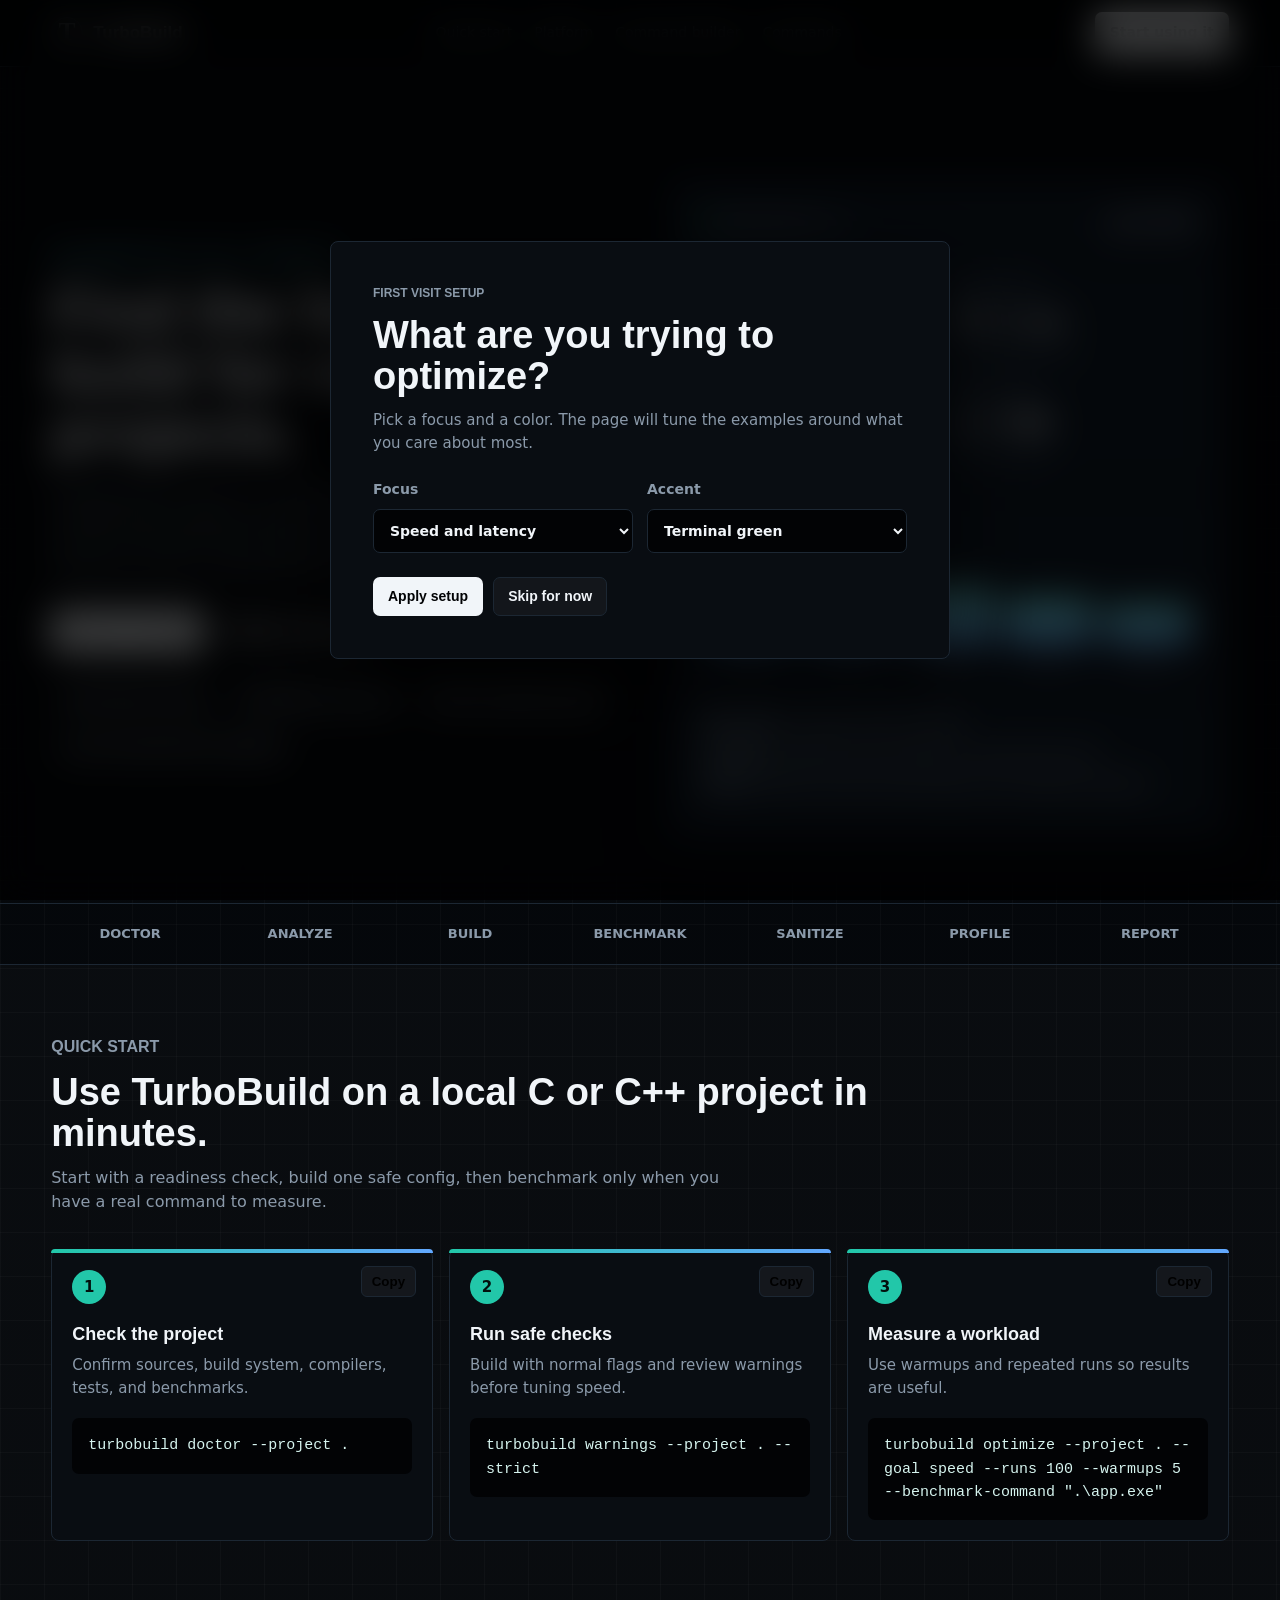
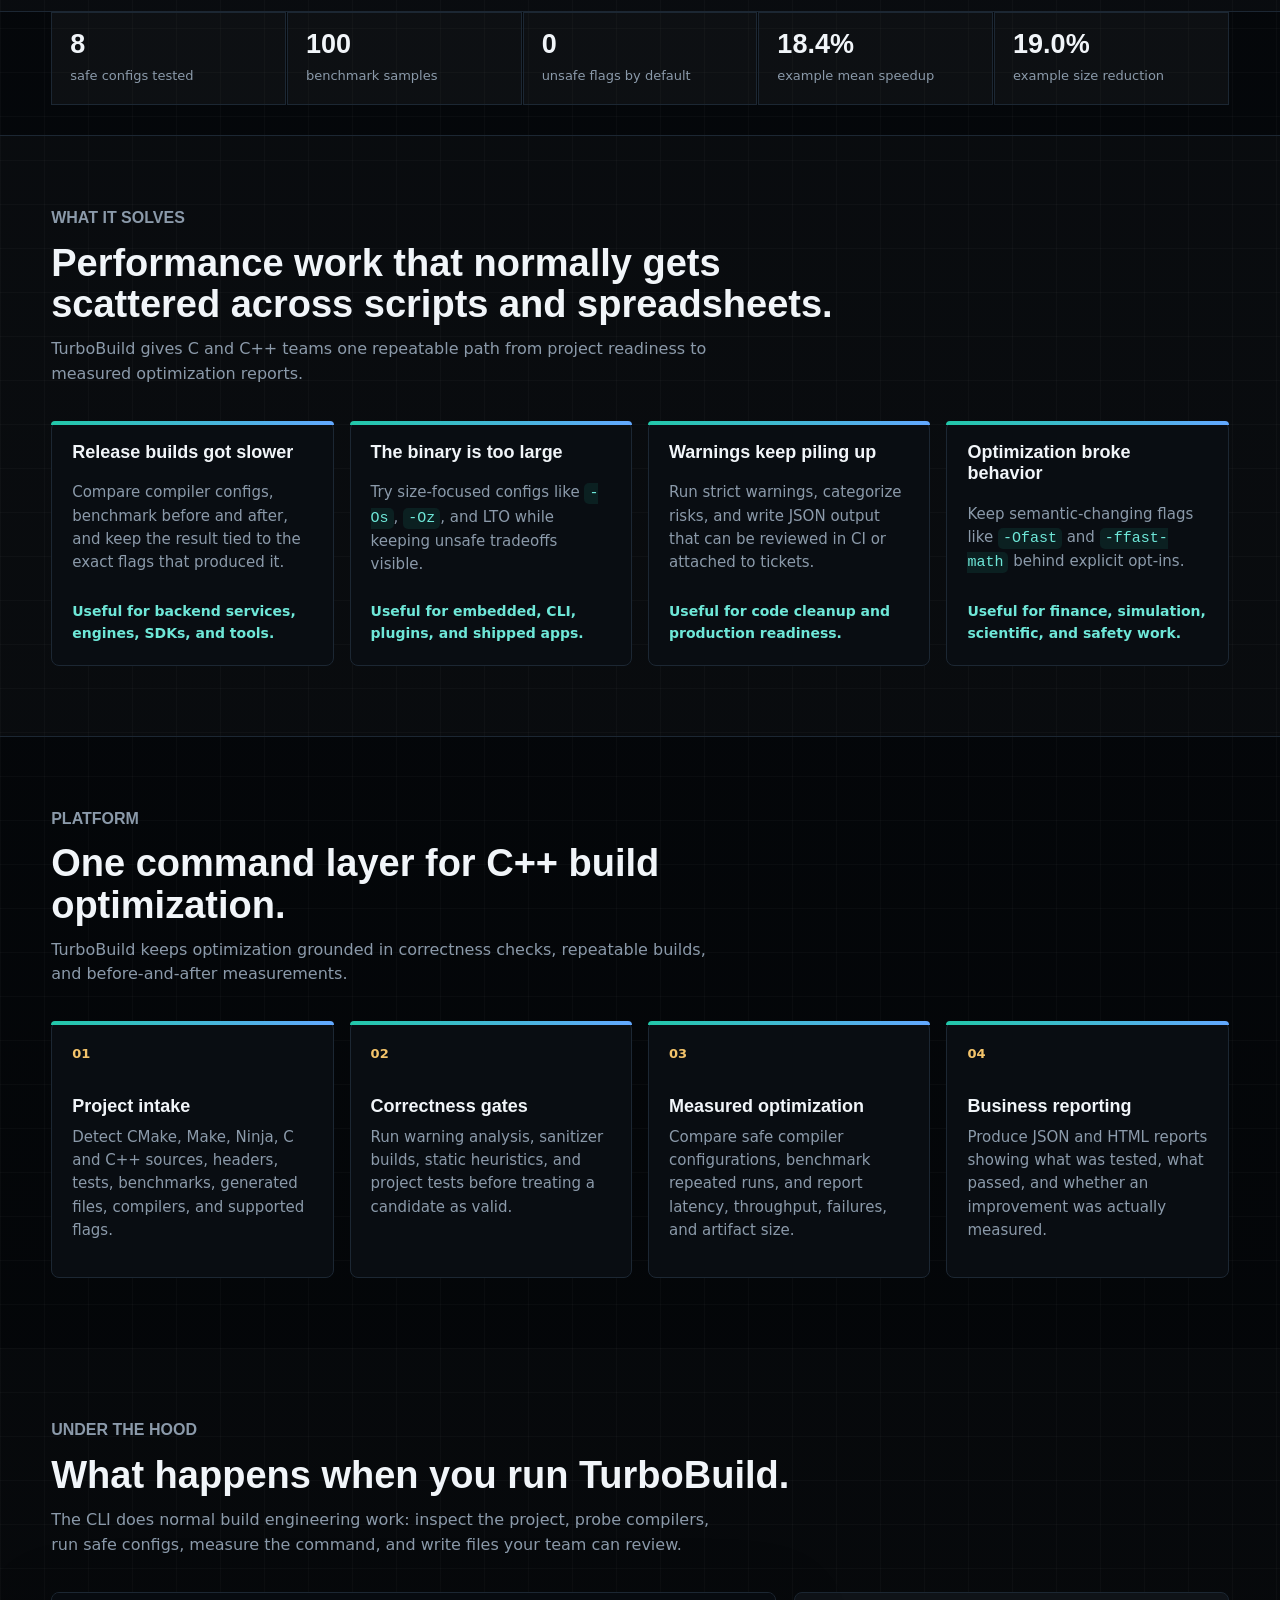
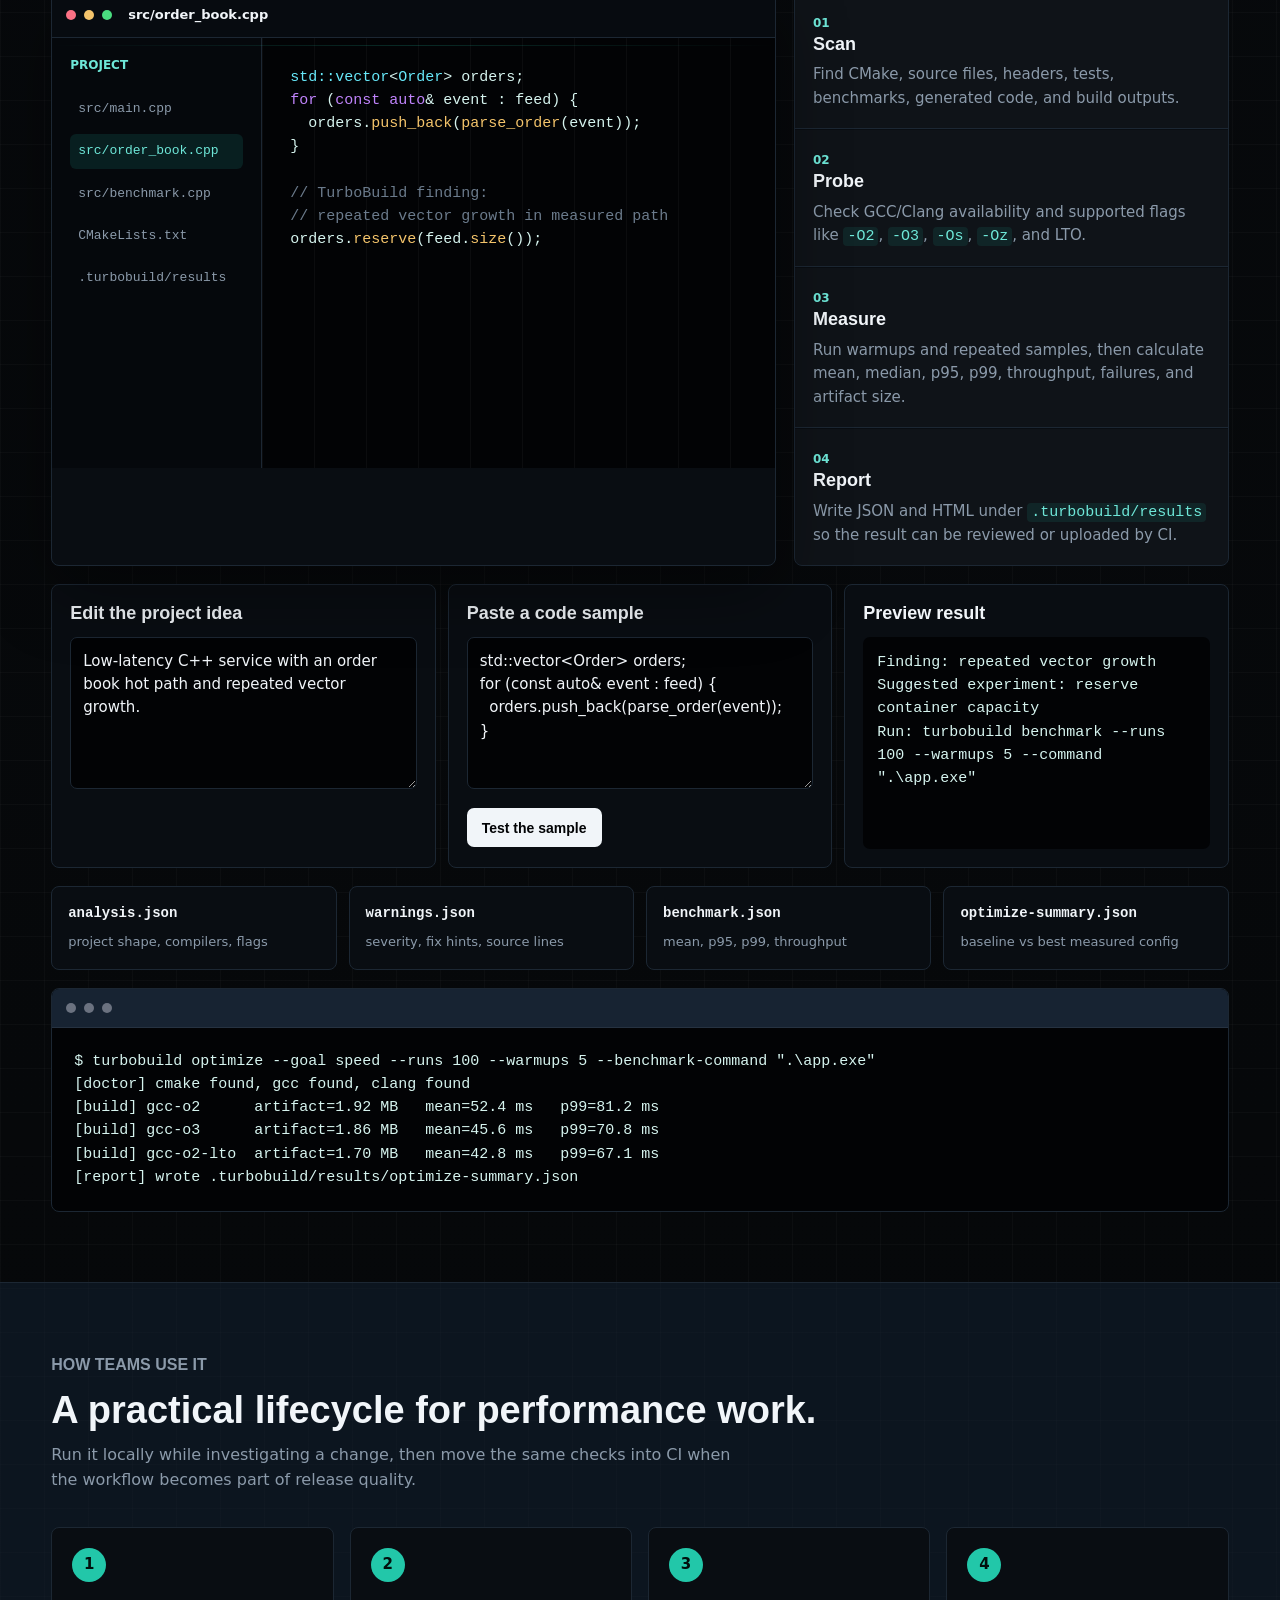
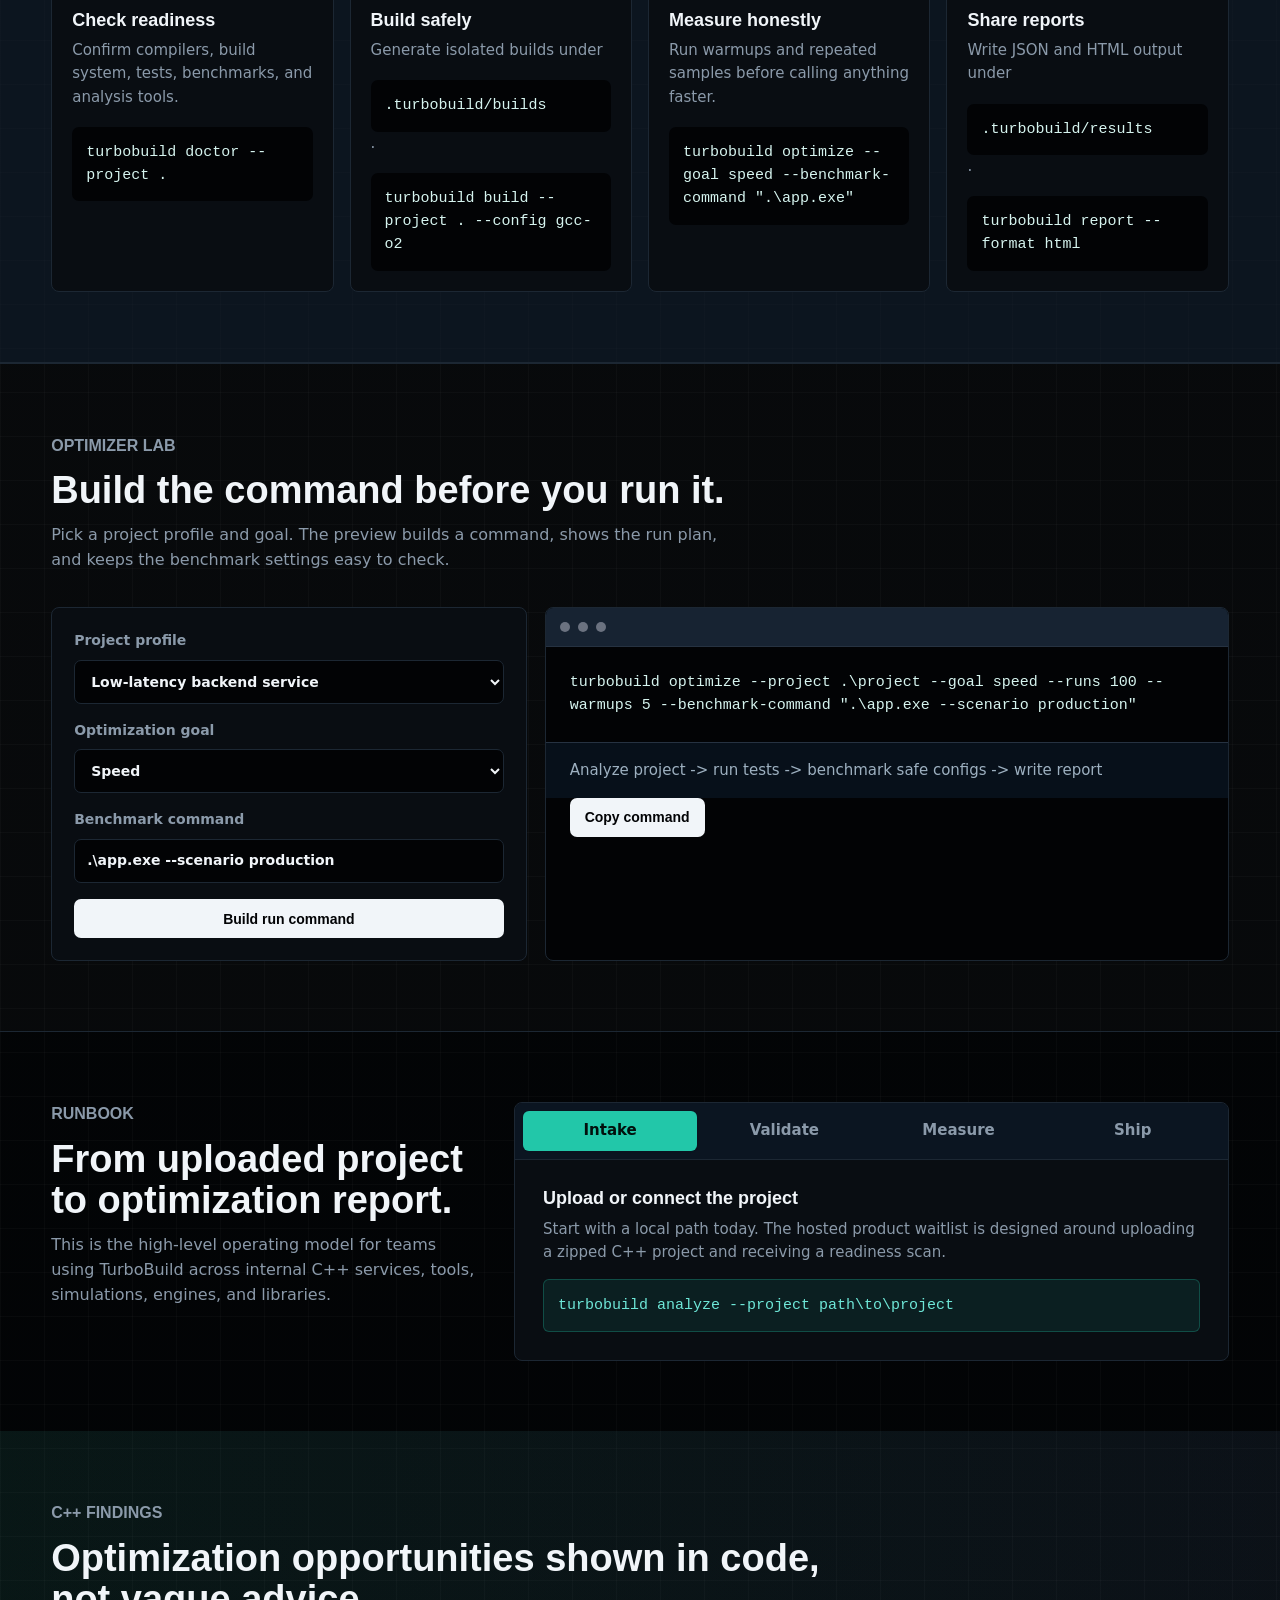
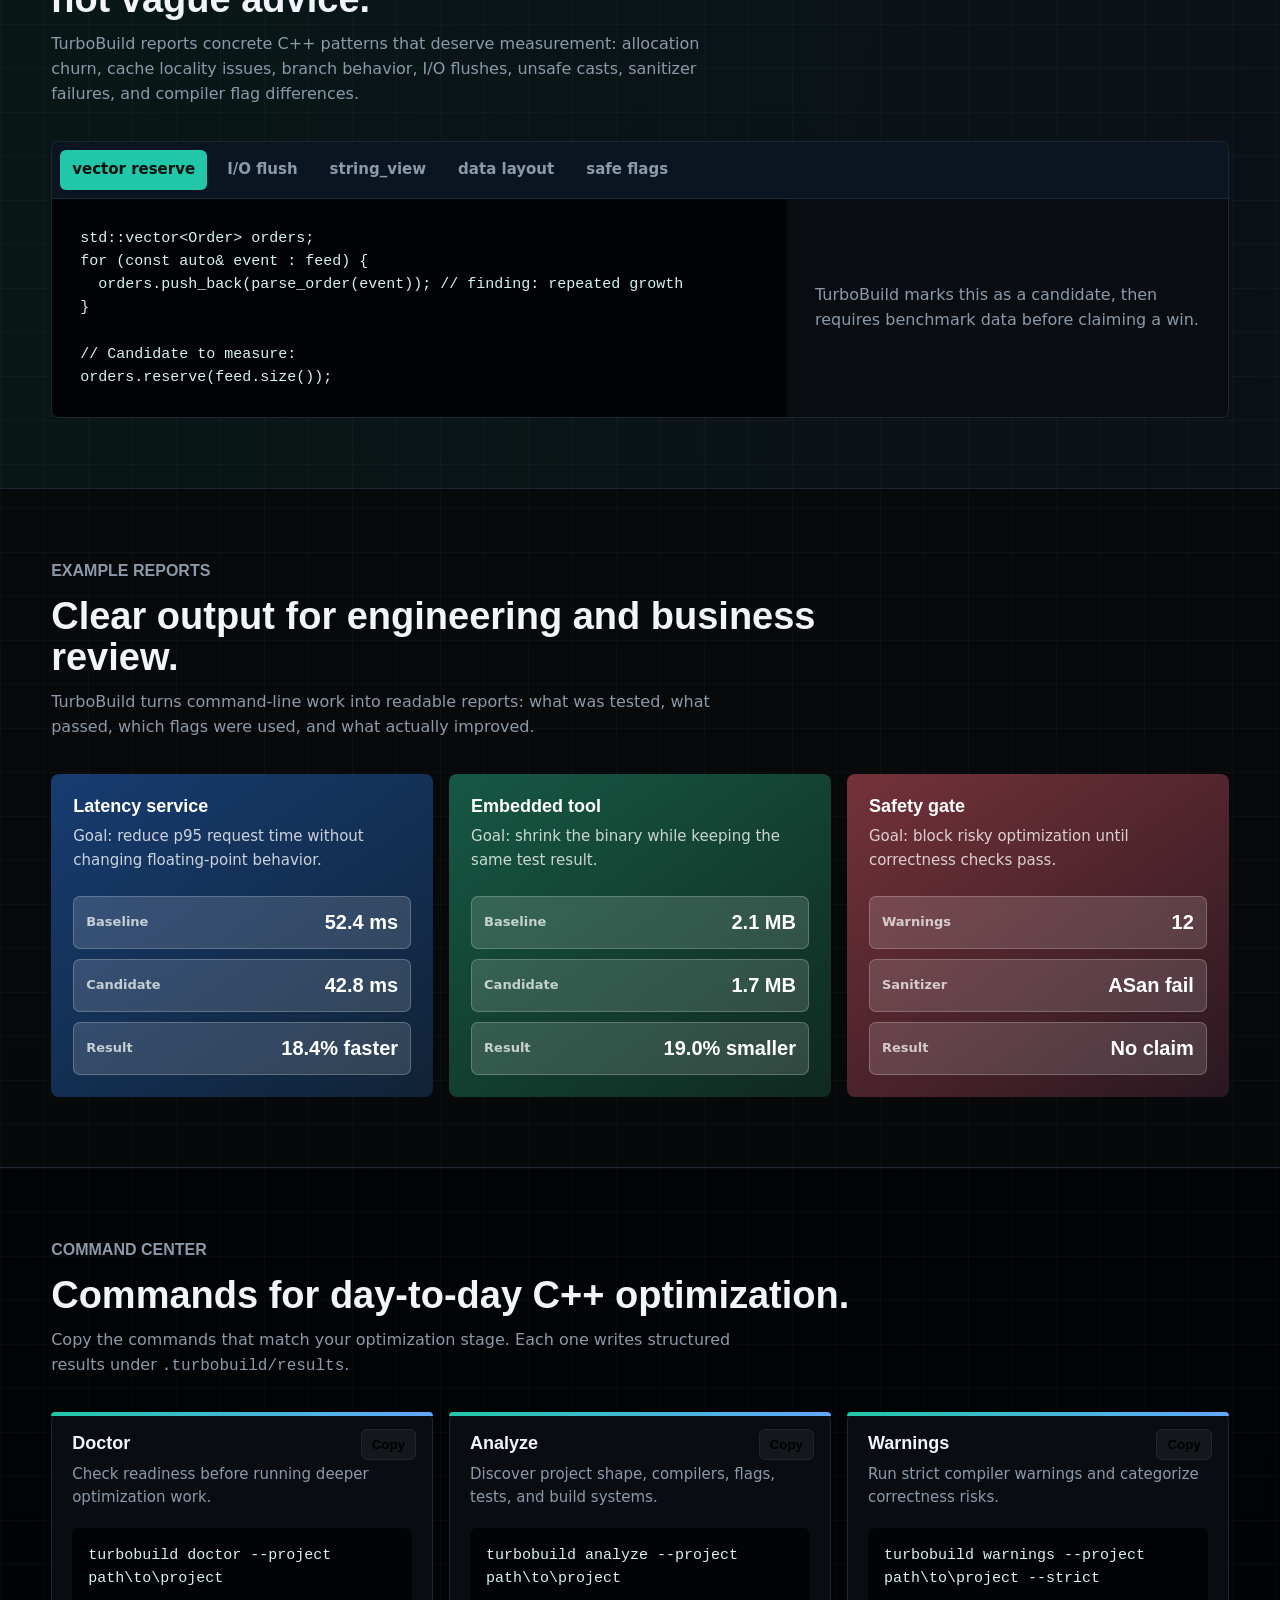
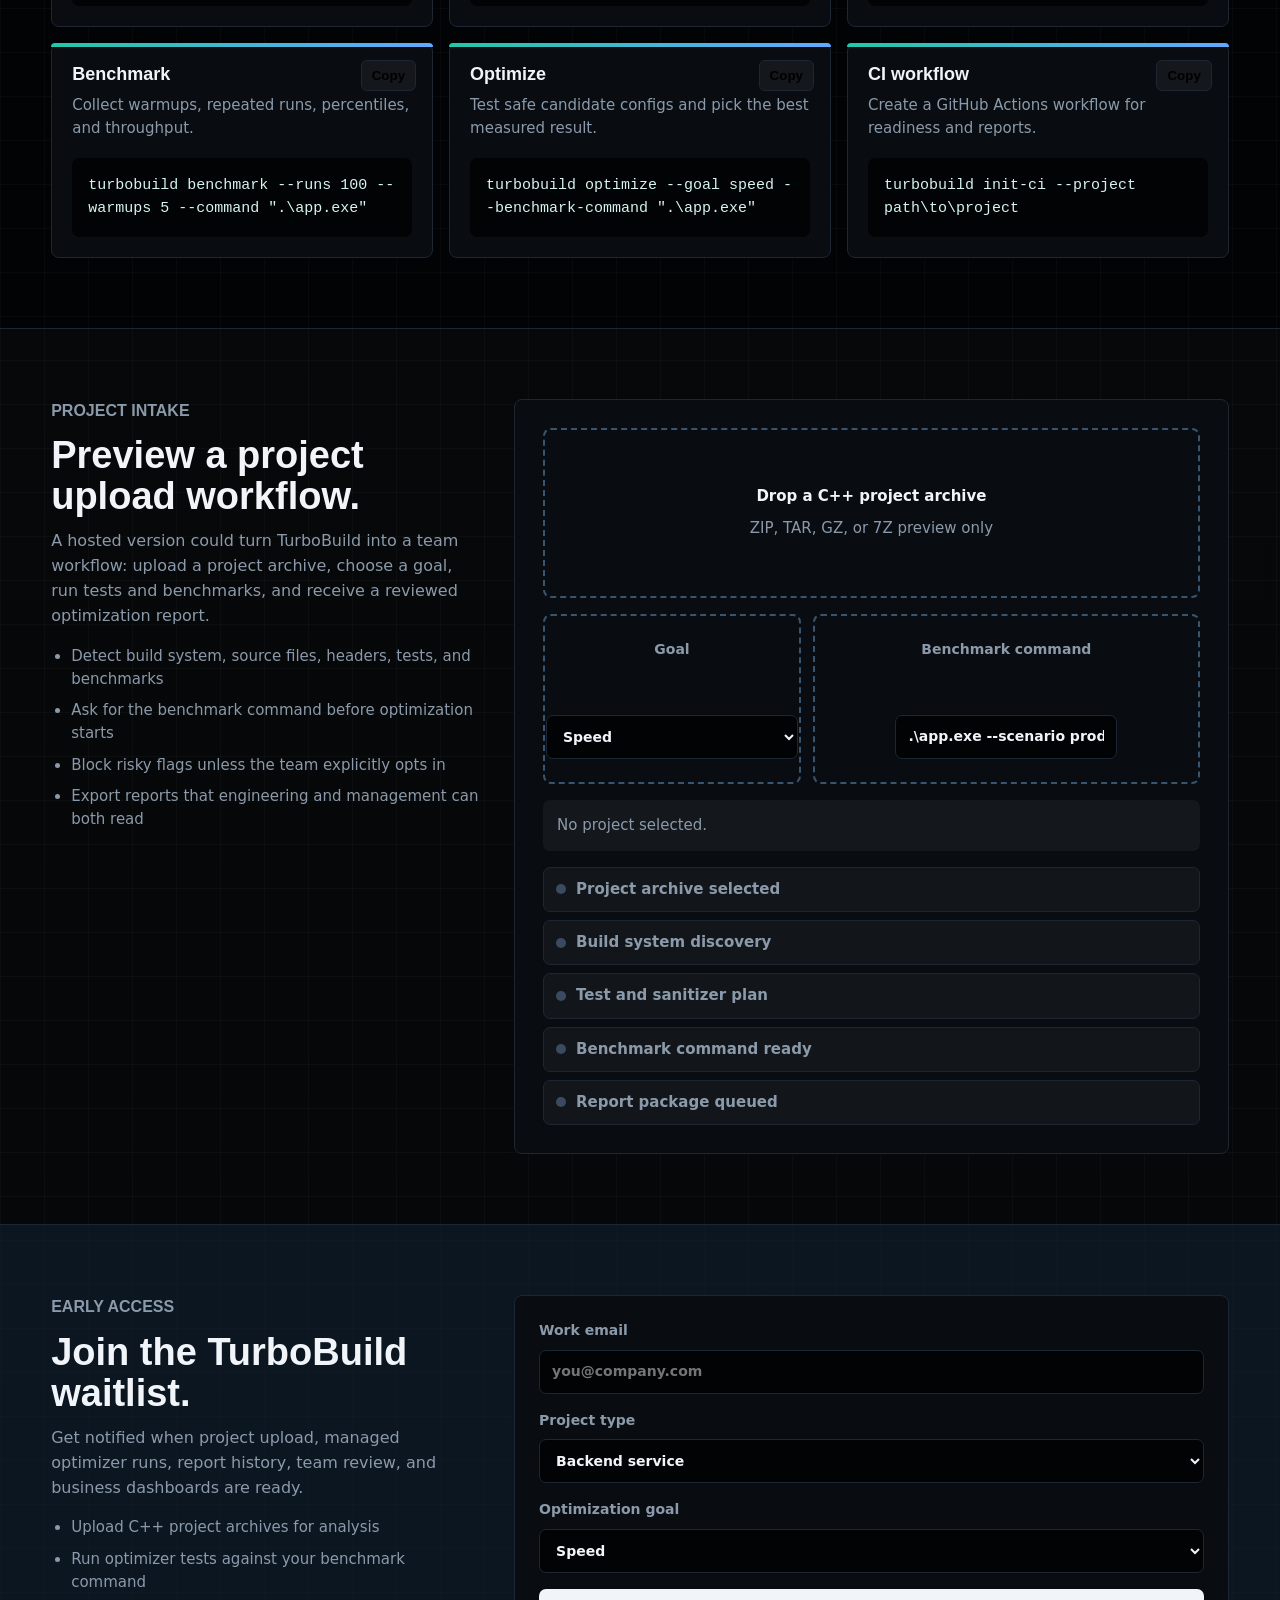
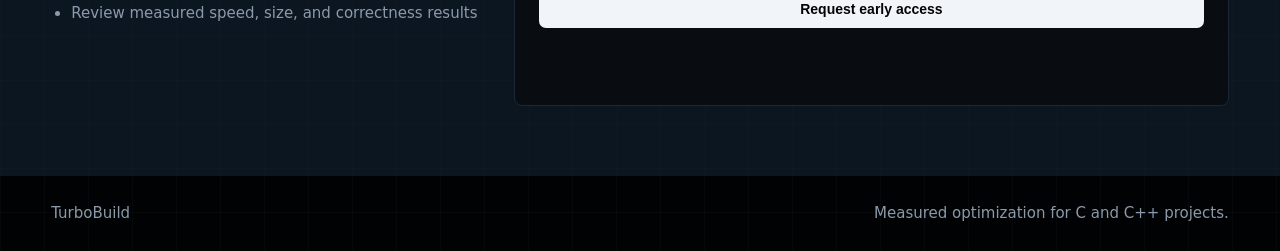
<file: index.html>
<!doctype html>
<html lang="en">
  <head>
    <meta charset="utf-8" />
    <meta name="viewport" content="width=device-width, initial-scale=1" />
    <title>TurboBuild | Measured C and C++ Optimization</title>
    <meta
      name="description"
      content="TurboBuild analyzes, builds, tests, benchmarks, profiles, and optimizes C and C++ projects with measurement-first reports."
    />
    <link rel="icon" href="favicon.svg?v=20260808-1" type="image/svg+xml" />
    <link rel="stylesheet" href="styles.css?v=20260808-2" />
  </head>
  <body>
    <div class="welcome-modal" id="welcomeModal" aria-hidden="true">
      <div class="welcome-card" role="dialog" aria-modal="true" aria-labelledby="welcomeTitle">
        <p class="eyebrow">First visit setup</p>
        <h2 id="welcomeTitle">What are you trying to optimize?</h2>
        <p>
          Pick a focus and a color. The page will tune the examples around what
          you care about most.
        </p>
        <div class="welcome-grid">
          <label>
            Focus
            <select id="visitorFocus">
              <option value="speed">Speed and latency</option>
              <option value="size">Binary size</option>
              <option value="safety">Warnings and correctness</option>
              <option value="ci">CI reports</option>
            </select>
          </label>
          <label>
            Accent
            <select id="visitorColor">
              <option value="green">Terminal green</option>
              <option value="amber">Build amber</option>
              <option value="blue">Profiler blue</option>
              <option value="rose">Warning rose</option>
            </select>
          </label>
        </div>
        <div class="welcome-actions">
          <button class="button button-dark" id="saveWelcome" type="button">Apply setup</button>
          <button class="button button-light" id="skipWelcome" type="button">Skip for now</button>
        </div>
      </div>
    </div>

    <header class="topbar">
      <a class="brand" href="#home" aria-label="TurboBuild home">
        <span class="brand-mark">T</span>
        <span>TurboBuild</span>
      </a>
      <nav class="nav" aria-label="Primary navigation">
        <a href="#quickstart">Quick start</a>
        <a href="#platform">Platform</a>
        <a href="#optimizer-lab">Command builder</a>
        <a href="#commands">Commands</a>
      </nav>
      <a class="button button-dark" href="#quickstart">Start using it</a>
    </header>

    <main id="home">
      <section class="hero">
        <div class="hero-copy">
          <p class="eyebrow">Measurement-first C and C++ optimization</p>
          <h1>Find the fastest safe build for real C++ projects.</h1>
          <p class="hero-text">
            TurboBuild scans your C++ codebase, tests correctness, benchmarks
            compiler flags, profiles hot paths, and shows exactly what changed.
            It is a local CLI for teams that need proof before
            they change release flags, rewrite hot code, or ship performance
            claims.
          </p>
          <div class="hero-actions">
            <a class="button button-dark" href="#quickstart">Start in 3 steps</a>
            <a class="button button-light" href="#optimizer-lab">Build a command</a>
          </div>
          <div class="trust-row" aria-label="Optimization safety guarantees">
            <span>Tests before claims</span>
            <span>Safe flags by default</span>
            <span>HTML and JSON reports</span>
            <span>Local command-line workflow</span>
          </div>
        </div>

        <aside class="hero-dashboard" aria-label="TurboBuild optimization dashboard preview">
          <div class="dashboard-top">
            <div>
              <span class="status-dot"></span>
              Optimization run
            </div>
            <strong>gcc-o3-lto</strong>
          </div>
          <div class="dashboard-metrics">
            <div>
              <span>Mean runtime</span>
              <strong>42.8 ms</strong>
              <small>-18.4% vs baseline</small>
            </div>
            <div>
              <span>p99 latency</span>
              <strong>67.1 ms</strong>
              <small>100 measured runs</small>
            </div>
            <div>
              <span>Throughput</span>
              <strong>23.3/s</strong>
              <small>+22.5% vs O0</small>
            </div>
            <div>
              <span>Binary size</span>
              <strong>1.7 MB</strong>
              <small>-9.1% with LTO</small>
            </div>
          </div>
          <div class="chart" aria-label="Benchmark bar chart">
            <div style="--height: 76%"><span>O0</span></div>
            <div style="--height: 58%"><span>O1</span></div>
            <div style="--height: 44%"><span>O2</span></div>
            <div style="--height: 36%"><span>O3</span></div>
            <div style="--height: 31%"><span>LTO</span></div>
          </div>
          <div class="finding-list">
            <p><strong>Hot path:</strong> src/order_book.cpp:184</p>
            <p><strong>Finding:</strong> repeated vector growth in benchmark loop</p>
            <p><strong>Policy:</strong> Ofast and fast-math blocked until explicitly allowed</p>
          </div>
        </aside>
      </section>

      <section class="logos" aria-label="TurboBuild product capabilities">
        <span>Doctor</span>
        <span>Analyze</span>
        <span>Build</span>
        <span>Benchmark</span>
        <span>Sanitize</span>
        <span>Profile</span>
        <span>Report</span>
      </section>

      <section id="quickstart" class="section quickstart-section">
        <div class="section-heading">
          <p class="eyebrow">Quick start</p>
          <h2>Use TurboBuild on a local C or C++ project in minutes.</h2>
          <p>
            Start with a readiness check, build one safe config, then benchmark
            only when you have a real command to measure.
          </p>
        </div>

        <div class="quickstart-grid">
          <article class="quickstart-card">
            <span>1</span>
            <h3>Check the project</h3>
            <p>Confirm sources, build system, compilers, tests, and benchmarks.</p>
            <pre><code>turbobuild doctor --project .</code></pre>
            <button class="copy-button" type="button">Copy</button>
          </article>
          <article class="quickstart-card">
            <span>2</span>
            <h3>Run safe checks</h3>
            <p>Build with normal flags and review warnings before tuning speed.</p>
            <pre><code>turbobuild warnings --project . --strict</code></pre>
            <button class="copy-button" type="button">Copy</button>
          </article>
          <article class="quickstart-card">
            <span>3</span>
            <h3>Measure a workload</h3>
            <p>Use warmups and repeated runs so results are useful.</p>
            <pre><code>turbobuild optimize --project . --goal speed --runs 100 --warmups 5 --benchmark-command ".\app.exe"</code></pre>
            <button class="copy-button" type="button">Copy</button>
          </article>
        </div>
      </section>

      <section class="metric-ribbon" aria-label="Example measured output">
        <div><strong>8</strong><span>safe configs tested</span></div>
        <div><strong>100</strong><span>benchmark samples</span></div>
        <div><strong>0</strong><span>unsafe flags by default</span></div>
        <div><strong>18.4%</strong><span>example mean speedup</span></div>
        <div><strong>19.0%</strong><span>example size reduction</span></div>
      </section>

      <section id="solves" class="section solve-section">
        <div class="section-heading">
          <p class="eyebrow">What it solves</p>
          <h2>Performance work that normally gets scattered across scripts and spreadsheets.</h2>
          <p>
            TurboBuild gives C and C++ teams one repeatable path from project
            readiness to measured optimization reports.
          </p>
        </div>

        <div class="solve-grid">
          <article class="solve-card">
            <h3>Release builds got slower</h3>
            <p>
              Compare compiler configs, benchmark before and after, and keep
              the result tied to the exact flags that produced it.
            </p>
            <strong>Useful for backend services, engines, SDKs, and tools.</strong>
          </article>
          <article class="solve-card">
            <h3>The binary is too large</h3>
            <p>
              Try size-focused configs like <code>-Os</code>, <code>-Oz</code>,
              and LTO while keeping unsafe tradeoffs visible.
            </p>
            <strong>Useful for embedded, CLI, plugins, and shipped apps.</strong>
          </article>
          <article class="solve-card">
            <h3>Warnings keep piling up</h3>
            <p>
              Run strict warnings, categorize risks, and write JSON output that
              can be reviewed in CI or attached to tickets.
            </p>
            <strong>Useful for code cleanup and production readiness.</strong>
          </article>
          <article class="solve-card">
            <h3>Optimization broke behavior</h3>
            <p>
              Keep semantic-changing flags like <code>-Ofast</code> and
              <code>-ffast-math</code> behind explicit opt-ins.
            </p>
            <strong>Useful for finance, simulation, scientific, and safety work.</strong>
          </article>
        </div>
      </section>

      <section id="platform" class="section">
        <div class="section-heading">
          <p class="eyebrow">Platform</p>
          <h2>One command layer for C++ build optimization.</h2>
          <p>
            TurboBuild keeps optimization grounded in correctness checks,
            repeatable builds, and before-and-after measurements.
          </p>
        </div>

        <div class="feature-grid">
          <article class="feature-card">
            <span class="icon">01</span>
            <h3>Project intake</h3>
            <p>
              Detect CMake, Make, Ninja, C and C++ sources, headers, tests,
              benchmarks, generated files, compilers, and supported flags.
            </p>
          </article>
          <article class="feature-card">
            <span class="icon">02</span>
            <h3>Correctness gates</h3>
            <p>
              Run warning analysis, sanitizer builds, static heuristics, and
              project tests before treating a candidate as valid.
            </p>
          </article>
          <article class="feature-card">
            <span class="icon">03</span>
            <h3>Measured optimization</h3>
            <p>
              Compare safe compiler configurations, benchmark repeated runs,
              and report latency, throughput, failures, and artifact size.
            </p>
          </article>
          <article class="feature-card">
            <span class="icon">04</span>
            <h3>Business reporting</h3>
            <p>
              Produce JSON and HTML reports showing what was tested, what
              passed, and whether an improvement was actually measured.
            </p>
          </article>
        </div>
      </section>

      <section id="under-hood" class="section ide-section">
        <div class="section-heading">
          <p class="eyebrow">Under the hood</p>
          <h2>What happens when you run TurboBuild.</h2>
          <p>
            The CLI does normal build engineering work: inspect the project,
            probe compilers, run safe configs, measure the command, and write
            files your team can review.
          </p>
        </div>

        <div class="ide-grid">
          <div class="ide-window">
            <div class="ide-top">
              <span></span><span></span><span></span>
              <strong>src/order_book.cpp</strong>
            </div>
            <div class="ide-body">
              <aside>
                <p>project</p>
                <span>src/main.cpp</span>
                <span class="active-file">src/order_book.cpp</span>
                <span>src/benchmark.cpp</span>
                <span>CMakeLists.txt</span>
                <span>.turbobuild/results</span>
              </aside>
              <pre><code><span class="code-type">std::vector</span>&lt;<span class="code-type">Order</span>&gt; orders;
<span class="code-keyword">for</span> (<span class="code-keyword">const auto</span>&amp; event : feed) {
  orders.<span class="code-call">push_back</span>(<span class="code-call">parse_order</span>(event));
}

<span class="code-comment">// TurboBuild finding:</span>
<span class="code-comment">// repeated vector growth in measured path</span>
orders.<span class="code-call">reserve</span>(feed.<span class="code-call">size</span>());</code></pre>
            </div>
          </div>

          <div class="pipeline-panel">
            <div>
              <span>01</span>
              <h3>Scan</h3>
              <p>Find CMake, source files, headers, tests, benchmarks, generated code, and build outputs.</p>
            </div>
            <div>
              <span>02</span>
              <h3>Probe</h3>
              <p>Check GCC/Clang availability and supported flags like <code>-O2</code>, <code>-O3</code>, <code>-Os</code>, <code>-Oz</code>, and LTO.</p>
            </div>
            <div>
              <span>03</span>
              <h3>Measure</h3>
              <p>Run warmups and repeated samples, then calculate mean, median, p95, p99, throughput, failures, and artifact size.</p>
            </div>
            <div>
              <span>04</span>
              <h3>Report</h3>
              <p>Write JSON and HTML under <code>.turbobuild/results</code> so the result can be reviewed or uploaded by CI.</p>
            </div>
          </div>
        </div>

        <div class="sandbox-grid">
          <div class="sandbox-card">
            <h3>Edit the project idea</h3>
            <textarea id="ideaInput">Low-latency C++ service with an order book hot path and repeated vector growth.</textarea>
          </div>
          <div class="sandbox-card">
            <h3>Paste a code sample</h3>
            <textarea id="codeInput">std::vector&lt;Order&gt; orders;
for (const auto&amp; event : feed) {
  orders.push_back(parse_order(event));
}</textarea>
            <button class="button button-dark" id="simulateCode" type="button">Test the sample</button>
          </div>
          <div class="sandbox-card sandbox-output">
            <h3>Preview result</h3>
            <pre><code id="sandboxOutput">Finding: repeated vector growth
Suggested experiment: reserve container capacity
Run: turbobuild benchmark --runs 100 --warmups 5 --command ".\app.exe"</code></pre>
          </div>
        </div>

        <div class="report-strip">
          <div><strong>analysis.json</strong><span>project shape, compilers, flags</span></div>
          <div><strong>warnings.json</strong><span>severity, fix hints, source lines</span></div>
          <div><strong>benchmark.json</strong><span>mean, p95, p99, throughput</span></div>
          <div><strong>optimize-summary.json</strong><span>baseline vs best measured config</span></div>
        </div>

        <div class="terminal-deep-dive">
          <div class="terminal-header">
            <span></span><span></span><span></span>
          </div>
          <pre><code>$ turbobuild optimize --goal speed --runs 100 --warmups 5 --benchmark-command ".\app.exe"
[doctor] cmake found, gcc found, clang found
[build] gcc-o2      artifact=1.92 MB   mean=52.4 ms   p99=81.2 ms
[build] gcc-o3      artifact=1.86 MB   mean=45.6 ms   p99=70.8 ms
[build] gcc-o2-lto  artifact=1.70 MB   mean=42.8 ms   p99=67.1 ms
[report] wrote .turbobuild/results/optimize-summary.json</code></pre>
        </div>
      </section>

      <section class="section lifecycle-section">
        <div class="section-heading">
          <p class="eyebrow">How teams use it</p>
          <h2>A practical lifecycle for performance work.</h2>
          <p>
            Run it locally while investigating a change, then move the same
            checks into CI when the workflow becomes part of release quality.
          </p>
        </div>

        <div class="lifecycle">
          <div>
            <span>1</span>
            <h3>Check readiness</h3>
            <p>Confirm compilers, build system, tests, benchmarks, and analysis tools.</p>
            <code>turbobuild doctor --project .</code>
          </div>
          <div>
            <span>2</span>
            <h3>Build safely</h3>
            <p>Generate isolated builds under <code>.turbobuild/builds</code>.</p>
            <code>turbobuild build --project . --config gcc-o2</code>
          </div>
          <div>
            <span>3</span>
            <h3>Measure honestly</h3>
            <p>Run warmups and repeated samples before calling anything faster.</p>
            <code>turbobuild optimize --goal speed --benchmark-command ".\app.exe"</code>
          </div>
          <div>
            <span>4</span>
            <h3>Share reports</h3>
            <p>Write JSON and HTML output under <code>.turbobuild/results</code>.</p>
            <code>turbobuild report --format html</code>
          </div>
        </div>
      </section>

      <section id="optimizer-lab" class="section lab-section">
        <div class="section-heading">
          <p class="eyebrow">Optimizer lab</p>
          <h2>Build the command before you run it.</h2>
          <p>
            Pick a project profile and goal. The preview builds a command,
            shows the run plan, and keeps the benchmark settings easy to check.
          </p>
        </div>

        <div class="lab-grid">
          <div class="lab-controls">
            <label>
              Project profile
              <select id="profileSelect">
                <option value="service">Low-latency backend service</option>
                <option value="engine">Game or simulation engine</option>
                <option value="embedded">Embedded binary-size target</option>
              </select>
            </label>
            <label>
              Optimization goal
              <select id="goalSelect">
                <option value="speed">Speed</option>
                <option value="size">Binary size</option>
                <option value="balanced">Balanced</option>
              </select>
            </label>
            <label>
              Benchmark command
              <input id="benchCommand" value=".\app.exe --scenario production" />
            </label>
            <button class="button button-dark" id="buildCommand" type="button">Build run command</button>
          </div>

          <div class="lab-output">
            <div class="terminal-header">
              <span></span>
              <span></span>
              <span></span>
            </div>
            <pre><code id="generatedCommand">turbobuild optimize --project .\project --goal speed --runs 100 --warmups 5 --benchmark-command ".\app.exe --scenario production"</code></pre>
            <div class="run-plan" id="runPlan">
              Analyze project -> run tests -> benchmark safe configs -> write report
            </div>
            <button class="button button-dark lab-copy" id="copyGeneratedCommand" type="button">Copy command</button>
          </div>
        </div>
      </section>

      <section id="workflow" class="section split-section">
        <div>
          <p class="eyebrow">Runbook</p>
          <h2>From uploaded project to optimization report.</h2>
          <p>
            This is the high-level operating model for teams using TurboBuild
            across internal C++ services, tools, simulations, engines, and
            libraries.
          </p>
        </div>

        <div class="tab-shell">
          <div class="tabs" role="tablist" aria-label="Optimization workflow">
            <button class="tab active" type="button" data-tab="intake">Intake</button>
            <button class="tab" type="button" data-tab="validate">Validate</button>
            <button class="tab" type="button" data-tab="measure">Measure</button>
            <button class="tab" type="button" data-tab="ship">Ship</button>
          </div>
          <div class="tab-panel active" id="intake">
            <h3>Upload or connect the project</h3>
            <p>
              Start with a local path today. The hosted product waitlist is
              designed around uploading a zipped C++ project and receiving a
              readiness scan.
            </p>
            <code>turbobuild analyze --project path\to\project</code>
          </div>
          <div class="tab-panel" id="validate">
            <h3>Prove the code still behaves</h3>
            <p>
              Run warnings, sanitizers, static analysis, and tests before any
              performance claim is accepted.
            </p>
            <code>turbobuild warnings --project path\to\project --strict</code>
          </div>
          <div class="tab-panel" id="measure">
            <h3>Benchmark candidate builds</h3>
            <p>
              Run warmups and repeated samples across compiler configurations.
              TurboBuild tracks p50, p95, p99, mean, standard deviation, and
              throughput.
            </p>
            <code>turbobuild optimize --goal speed --benchmark-command ".\app.exe"</code>
          </div>
          <div class="tab-panel" id="ship">
            <h3>Report the measured result</h3>
            <p>
              Export reports for engineering review, release notes, or business
              signoff. No unmeasured speedup claims are reported as wins.
            </p>
            <code>turbobuild report --project path\to\project --format html</code>
          </div>
        </div>
      </section>

      <section class="section cpp-section">
        <div class="section-heading">
          <p class="eyebrow">C++ findings</p>
          <h2>Optimization opportunities shown in code, not vague advice.</h2>
          <p>
            TurboBuild reports concrete C++ patterns that deserve measurement:
            allocation churn, cache locality issues, branch behavior, I/O flushes,
            unsafe casts, sanitizer failures, and compiler flag differences.
          </p>
        </div>

        <div class="code-showcase">
          <div class="code-tabs" role="tablist" aria-label="C++ optimization examples">
            <button class="code-tab active" type="button" data-code="reserve">vector reserve</button>
            <button class="code-tab" type="button" data-code="endl">I/O flush</button>
            <button class="code-tab" type="button" data-code="string">string_view</button>
            <button class="code-tab" type="button" data-code="layout">data layout</button>
            <button class="code-tab" type="button" data-code="flags">safe flags</button>
          </div>
          <div class="code-panel active" id="reserve">
            <pre><code>std::vector&lt;Order&gt; orders;
for (const auto&amp; event : feed) {
  orders.push_back(parse_order(event)); // finding: repeated growth
}

// Candidate to measure:
orders.reserve(feed.size());</code></pre>
            <p>TurboBuild marks this as a candidate, then requires benchmark data before claiming a win.</p>
          </div>
          <div class="code-panel" id="endl">
            <pre><code>for (const auto&amp; row : report) {
  out &lt;&lt; row.symbol &lt;&lt; "," &lt;&lt; row.price &lt;&lt; std::endl;
}

// Candidate to measure:
out &lt;&lt; row.symbol &lt;&lt; "," &lt;&lt; row.price &lt;&lt; '\n';</code></pre>
            <p><code>std::endl</code> flushes the stream. TurboBuild flags it when it appears in likely hot paths.</p>
          </div>
          <div class="code-panel" id="string">
            <pre><code>bool has_prefix(const std::string&amp; value,
                const std::string&amp; prefix) {
  return value.rfind(prefix, 0) == 0;
}

// Candidate to measure:
bool has_prefix(std::string_view value,
                std::string_view prefix) {
  return value.starts_with(prefix);
}</code></pre>
            <p>TurboBuild highlights avoidable string copies and suggests a measured experiment, not an automatic rewrite.</p>
          </div>
          <div class="code-panel" id="layout">
            <pre><code>struct Particle {
  float x, y, z;
  float vx, vy, vz;
};

std::vector&lt;Particle&gt; particles;

// Candidate for hot loops:
struct ParticlesSoA {
  std::vector&lt;float&gt; x, y, z;
  std::vector&lt;float&gt; vx, vy, vz;
};</code></pre>
            <p>Cache-sensitive layouts are reported as high-impact candidates when profiling points at tight loops.</p>
          </div>
          <div class="code-panel" id="flags">
            <pre><code>Safe candidates:
  -O2
  -O3
  -Os
  -Oz
  -O2 -flto

Explicit opt-in only:
  -Ofast
  -ffast-math
  -march=native</code></pre>
            <p>Semantic-changing or portability-changing flags stay blocked unless the team opts in.</p>
          </div>
        </div>
      </section>

      <section class="section example-section">
          <div class="section-heading">
            <p class="eyebrow">Example reports</p>
            <h2>Clear output for engineering and business review.</h2>
            <p>
              TurboBuild turns command-line work into readable reports: what was tested,
              what passed, which flags were used, and what actually improved.
            </p>
          </div>

          <div class="example-grid">
            <article class="example-card blue-card">
              <h3>Latency service</h3>
              <p>Goal: reduce p95 request time without changing floating-point behavior.</p>
              <dl>
                <div><dt>Baseline</dt><dd>52.4 ms</dd></div>
                <div><dt>Candidate</dt><dd>42.8 ms</dd></div>
                <div><dt>Result</dt><dd>18.4% faster</dd></div>
              </dl>
            </article>
            <article class="example-card green-card">
              <h3>Embedded tool</h3>
              <p>Goal: shrink the binary while keeping the same test result.</p>
              <dl>
                <div><dt>Baseline</dt><dd>2.1 MB</dd></div>
                <div><dt>Candidate</dt><dd>1.7 MB</dd></div>
                <div><dt>Result</dt><dd>19.0% smaller</dd></div>
              </dl>
            </article>
            <article class="example-card red-card">
              <h3>Safety gate</h3>
              <p>Goal: block risky optimization until correctness checks pass.</p>
              <dl>
                <div><dt>Warnings</dt><dd>12</dd></div>
                <div><dt>Sanitizer</dt><dd>ASan fail</dd></div>
                <div><dt>Result</dt><dd>No claim</dd></div>
              </dl>
            </article>
          </div>
      </section>

      <section id="commands" class="section">
        <div class="section-heading">
          <p class="eyebrow">Command center</p>
          <h2>Commands for day-to-day C++ optimization.</h2>
          <p>
            Copy the commands that match your optimization stage. Each one
            writes structured results under <code>.turbobuild/results</code>.
          </p>
        </div>

        <div class="command-grid">
          <article class="command-card">
            <h3>Doctor</h3>
            <p>Check readiness before running deeper optimization work.</p>
            <pre><code>turbobuild doctor --project path\to\project</code></pre>
            <button class="copy-button" type="button">Copy</button>
          </article>
          <article class="command-card">
            <h3>Analyze</h3>
            <p>Discover project shape, compilers, flags, tests, and build systems.</p>
            <pre><code>turbobuild analyze --project path\to\project</code></pre>
            <button class="copy-button" type="button">Copy</button>
          </article>
          <article class="command-card">
            <h3>Warnings</h3>
            <p>Run strict compiler warnings and categorize correctness risks.</p>
            <pre><code>turbobuild warnings --project path\to\project --strict</code></pre>
            <button class="copy-button" type="button">Copy</button>
          </article>
          <article class="command-card">
            <h3>Benchmark</h3>
            <p>Collect warmups, repeated runs, percentiles, and throughput.</p>
            <pre><code>turbobuild benchmark --runs 100 --warmups 5 --command ".\app.exe"</code></pre>
            <button class="copy-button" type="button">Copy</button>
          </article>
          <article class="command-card">
            <h3>Optimize</h3>
            <p>Test safe candidate configs and pick the best measured result.</p>
            <pre><code>turbobuild optimize --goal speed --benchmark-command ".\app.exe"</code></pre>
            <button class="copy-button" type="button">Copy</button>
          </article>
          <article class="command-card">
            <h3>CI workflow</h3>
            <p>Create a GitHub Actions workflow for readiness and reports.</p>
            <pre><code>turbobuild init-ci --project path\to\project</code></pre>
            <button class="copy-button" type="button">Copy</button>
          </article>
        </div>
      </section>

      <section id="upload" class="section upload-section">
        <div>
          <p class="eyebrow">Project intake</p>
          <h2>Preview a project upload workflow.</h2>
          <p>
            A hosted version could turn TurboBuild into a team workflow:
            upload a project archive, choose a goal, run tests and benchmarks,
            and receive a reviewed optimization report.
          </p>
          <ul class="check-list">
            <li>Detect build system, source files, headers, tests, and benchmarks</li>
            <li>Ask for the benchmark command before optimization starts</li>
            <li>Block risky flags unless the team explicitly opts in</li>
            <li>Export reports that engineering and management can both read</li>
          </ul>
        </div>
        <div class="upload-box" id="uploadBox">
          <input id="projectUpload" type="file" accept=".zip,.tar,.gz,.7z" />
          <label for="projectUpload">
            <strong>Drop a C++ project archive</strong>
            <span>ZIP, TAR, GZ, or 7Z preview only</span>
          </label>
          <div class="upload-controls">
            <label>
              Goal
              <select id="uploadGoal">
                <option value="speed">Speed</option>
                <option value="size">Binary size</option>
                <option value="correctness">Warnings and correctness</option>
                <option value="balanced">Balanced</option>
              </select>
            </label>
            <label>
              Benchmark command
              <input id="uploadBenchmark" value=".\app.exe --scenario production" />
            </label>
          </div>
          <div class="upload-status" id="uploadStatus">No project selected.</div>
          <div class="scan-preview" id="scanPreview">
            <div><span></span> Project archive selected</div>
            <div><span></span> Build system discovery</div>
            <div><span></span> Test and sanitizer plan</div>
            <div><span></span> Benchmark command ready</div>
            <div><span></span> Report package queued</div>
          </div>
        </div>
      </section>

      <section id="waitlist" class="section waitlist-section">
        <div class="waitlist-copy">
          <p class="eyebrow">Early access</p>
          <h2>Join the TurboBuild waitlist.</h2>
          <p>
            Get notified when project upload, managed optimizer runs, report
            history, team review, and business dashboards are ready.
          </p>
          <ul class="check-list">
            <li>Upload C++ project archives for analysis</li>
            <li>Run optimizer tests against your benchmark command</li>
            <li>Review measured speed, size, and correctness results</li>
          </ul>
        </div>
        <form class="waitlist-form" id="waitlistForm">
          <label>
            Work email
            <input name="email" type="email" placeholder="you@company.com" required />
          </label>
          <label>
            Project type
            <select name="projectType">
              <option>Backend service</option>
              <option>Game engine</option>
              <option>Trading or simulation</option>
              <option>Embedded system</option>
              <option>Library or SDK</option>
            </select>
          </label>
          <label>
            Optimization goal
            <select name="goal">
              <option>Speed</option>
              <option>Binary size</option>
              <option>Warnings and correctness</option>
              <option>Balanced</option>
            </select>
          </label>
          <button class="button button-dark" type="submit">Request early access</button>
          <p class="form-status" id="formStatus" role="status"></p>
        </form>
      </section>
    </main>

    <footer class="footer">
      <span>TurboBuild</span>
      <span>Measured optimization for C and C++ projects.</span>
    </footer>

    <script src="script.js?v=20260808-2"></script>
  </body>
</html>
</file>
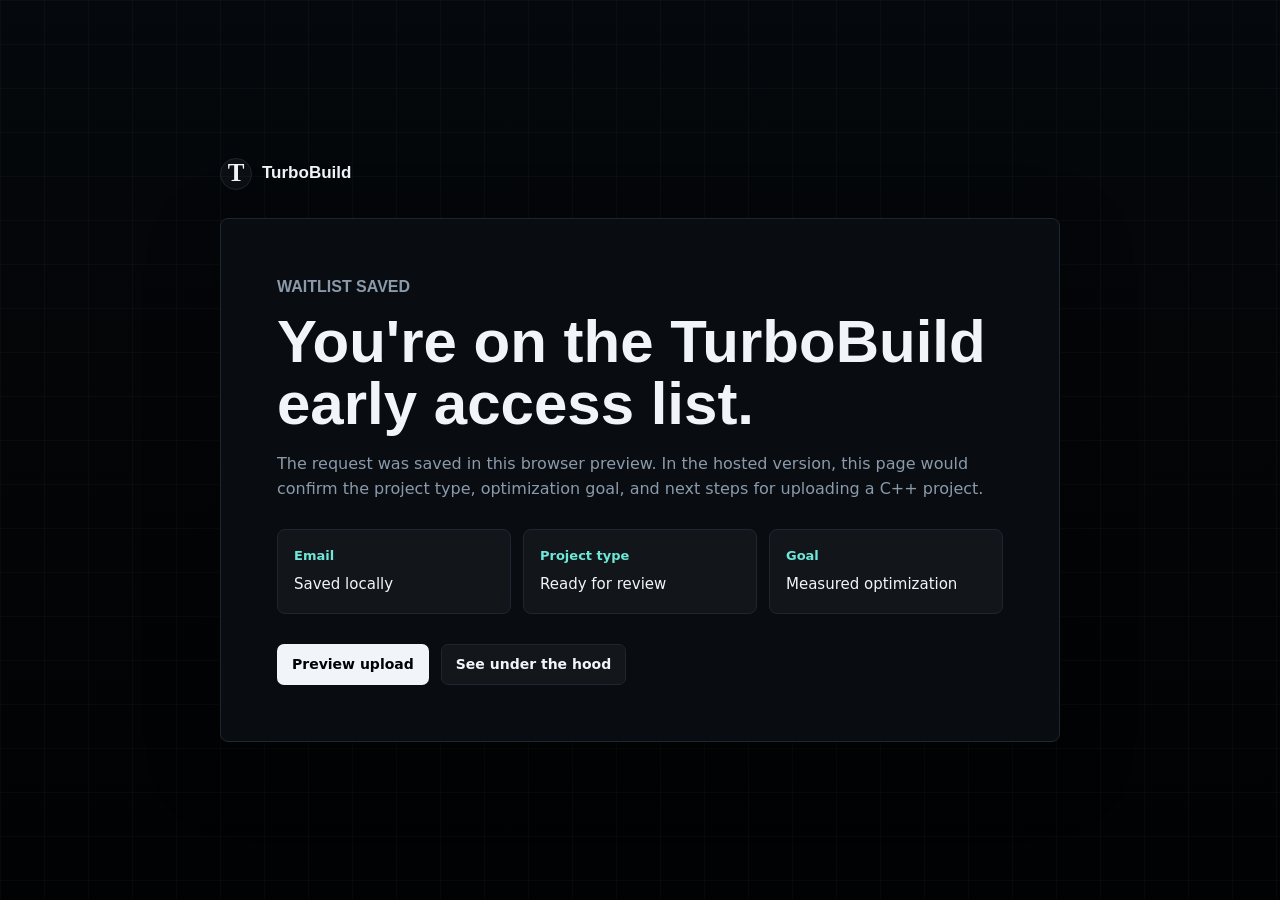
<file: waitlist.html>
<!doctype html>
<html lang="en">
  <head>
    <meta charset="utf-8" />
    <meta name="viewport" content="width=device-width, initial-scale=1" />
    <title>TurboBuild | Waitlist Request Saved</title>
    <meta
      name="description"
      content="TurboBuild waitlist confirmation for measured C and C++ optimization workflows."
    />
    <link rel="icon" href="favicon.svg?v=20260808-1" type="image/svg+xml" />
    <link rel="stylesheet" href="styles.css?v=20260808-2" />
  </head>
  <body class="confirmation-page">
    <main class="confirmation-shell">
      <a class="brand" href="index.html" aria-label="TurboBuild home">
        <span class="brand-mark">T</span>
        <span>TurboBuild</span>
      </a>

      <section class="confirmation-panel">
        <p class="eyebrow">Waitlist saved</p>
        <h1>You're on the TurboBuild early access list.</h1>
        <p>
          The request was saved in this browser preview. In the hosted version,
          this page would confirm the project type, optimization goal, and next
          steps for uploading a C++ project.
        </p>

        <div class="confirmation-details" id="waitlistDetails">
          <div><strong>Email</strong><span>Saved locally</span></div>
          <div><strong>Project type</strong><span>Ready for review</span></div>
          <div><strong>Goal</strong><span>Measured optimization</span></div>
        </div>

        <div class="hero-actions">
          <a class="button button-dark" href="index.html#upload">Preview upload</a>
          <a class="button button-light" href="index.html#under-hood">See under the hood</a>
        </div>
      </section>
    </main>

    <script>
      const entries = JSON.parse(localStorage.getItem("turboWaitlist") || "[]");
      const latest = entries[entries.length - 1];
      const details = document.querySelector("#waitlistDetails");

      if (latest && details) {
        details.replaceChildren();

        [
          ["Email", latest.email],
          ["Project type", latest.projectType],
          ["Goal", latest.goal],
        ].forEach(([label, value]) => {
          const item = document.createElement("div");
          const strong = document.createElement("strong");
          const span = document.createElement("span");

          strong.textContent = label;
          span.textContent = value;
          item.append(strong, span);
          details.append(item);
        });
      }
    </script>
  </body>
</html>
</file>
<file: styles.css>
:root {
  --ink: #f1f5f9;
  --muted: #8b9aaa;
  --line: #1c2733;
  --paper: #030507;
  --panel: #090d12;
  --panel-strong: #101720;
  --accent: #22c7a9;
  --accent-strong: #6ee7d8;
  --blue: #62a8ff;
  --red: #fb7185;
  --violet: #a78bfa;
  --cyan: #67e8f9;
  --gold: #f4c46b;
  --green: #4ade80;
  --code: #020305;
  --shadow: rgba(0, 0, 0, 0.34);
  --ease: cubic-bezier(0.22, 1, 0.36, 1);
}

body[data-accent="amber"] {
  --accent: #f4c46b;
  --accent-strong: #fde68a;
  --blue: #f59e0b;
}

body[data-accent="blue"] {
  --accent: #62a8ff;
  --accent-strong: #93c5fd;
  --blue: #67e8f9;
}

body[data-accent="rose"] {
  --accent: #fb7185;
  --accent-strong: #fda4af;
  --blue: #c084fc;
}

* {
  box-sizing: border-box;
}

html {
  scroll-behavior: smooth;
}

body {
  margin: 0;
  background:
    linear-gradient(rgba(255, 255, 255, 0.025) 1px, transparent 1px),
    linear-gradient(90deg, rgba(255, 255, 255, 0.025) 1px, transparent 1px),
    linear-gradient(180deg, #05080c 0%, #030507 44%, #010203 100%);
  background-size: 44px 44px, 44px 44px, auto;
  color: var(--ink);
  font-family: "Aptos", "Segoe UI Variable", "Segoe UI", ui-sans-serif, system-ui, sans-serif;
  font-size: 15px;
  line-height: 1.55;
}

::selection {
  background: rgba(34, 199, 169, 0.32);
  color: #ffffff;
}

a {
  color: inherit;
  text-decoration: none;
}

code,
pre {
  font-family: "SFMono-Regular", Consolas, "Liberation Mono", monospace;
}

.topbar {
  align-items: center;
  backdrop-filter: blur(18px);
  background: rgba(3, 5, 7, 0.82);
  border-bottom: 1px solid var(--line);
  display: flex;
  gap: 24px;
  justify-content: space-between;
  left: 0;
  padding: 12px clamp(18px, 4vw, 52px);
  position: sticky;
  right: 0;
  top: 0;
  z-index: 10;
}

.brand,
.nav {
  align-items: center;
  display: flex;
}

.brand {
  font-family: "Bahnschrift", "Aptos Display", "Segoe UI", sans-serif;
  font-size: 17px;
  font-weight: 800;
  gap: 10px;
}

.brand-mark {
  align-items: center;
  background: rgba(255, 255, 255, 0.04);
  border: 1px solid var(--line);
  border-radius: 50%;
  color: var(--ink);
  display: inline-flex;
  font-family: "Segoe Script", "Brush Script MT", cursive;
  font-size: 25px;
  font-weight: 700;
  height: 32px;
  justify-content: center;
  line-height: 1;
  padding-bottom: 2px;
  width: 32px;
}

.nav {
  color: var(--muted);
  font-size: 14px;
  gap: 22px;
}

.nav a,
.brand,
.button,
.copy-button,
.tab,
.code-tab,
.feature-card,
.solve-card,
.command-card,
.quickstart-card,
.example-card,
.lifecycle div,
.upload-box label,
.scan-preview div,
.hero-dashboard,
input,
select {
  transition:
    background-color 280ms var(--ease),
    border-color 280ms var(--ease),
    box-shadow 280ms var(--ease),
    color 280ms var(--ease),
    filter 280ms var(--ease),
    opacity 280ms var(--ease),
    transform 280ms var(--ease);
}

.welcome-modal {
  align-items: center;
  backdrop-filter: blur(18px);
  background: rgba(0, 0, 0, 0.72);
  display: none;
  inset: 0;
  justify-content: center;
  padding: 20px;
  position: fixed;
  z-index: 30;
}

.welcome-modal.visible {
  display: flex;
}

.welcome-card {
  animation: modalIn 360ms var(--ease);
  background: var(--panel);
  border: 1px solid var(--line);
  border-radius: 8px;
  box-shadow: 0 30px 90px rgba(0, 0, 0, 0.55);
  max-width: 620px;
  padding: clamp(24px, 5vw, 42px);
  width: min(100%, 620px);
}

.welcome-card p {
  color: var(--muted);
}

.welcome-grid {
  display: grid;
  gap: 14px;
  grid-template-columns: repeat(2, minmax(0, 1fr));
  margin: 24px 0;
}

.welcome-actions {
  display: flex;
  flex-wrap: wrap;
  gap: 10px;
}

.welcome-grid label {
  color: var(--muted);
  display: grid;
  font-size: 14px;
  font-weight: 800;
  gap: 8px;
}

.welcome-grid select {
  background: var(--code);
  border: 1px solid var(--line);
  border-radius: 7px;
  color: var(--ink);
  font: inherit;
  min-height: 44px;
  padding: 10px 12px;
}

.nav a:hover,
.brand:hover {
  color: var(--accent-strong);
}

.button {
  align-items: center;
  border: 1px solid transparent;
  border-radius: 7px;
  cursor: pointer;
  display: inline-flex;
  font-weight: 700;
  justify-content: center;
  font-size: 14px;
  min-height: 39px;
  padding: 9px 14px;
}

.button-dark {
  background: #f1f5f9;
  color: #020305;
}

.button-light {
  background: rgba(255, 255, 255, 0.04);
  border-color: var(--line);
  color: var(--ink);
}

.button:hover,
.copy-button:hover {
  box-shadow: 0 14px 34px rgba(34, 199, 169, 0.18);
  transform: translateY(-2px);
}

.hero {
  display: grid;
  gap: 34px;
  grid-template-columns: minmax(0, 1.02fr) minmax(320px, 0.98fr);
  min-height: calc(100vh - 64px);
  padding: clamp(44px, 7vw, 88px) clamp(18px, 4vw, 52px) 42px;
}

.hero-copy {
  align-self: center;
  max-width: 760px;
}

.eyebrow {
  color: var(--cyan);
  font-family: "Bahnschrift", "Aptos Display", "Segoe UI", sans-serif;
  font-size: 12px;
  font-weight: 800;
  letter-spacing: 0;
  margin: 0 0 12px;
  text-transform: uppercase;
}

h1,
h2,
h3,
p {
  margin-top: 0;
}

h1 {
  font-family: "Bahnschrift", "Aptos Display", "Segoe UI", sans-serif;
  font-size: clamp(34px, 5.7vw, 60px);
  line-height: 1.02;
  margin-bottom: 18px;
  max-width: 780px;
}

h2 {
  font-family: "Bahnschrift", "Aptos Display", "Segoe UI", sans-serif;
  font-size: clamp(25px, 3.2vw, 38px);
  line-height: 1.08;
  margin-bottom: 12px;
}

h3 {
  font-family: "Bahnschrift", "Aptos Display", "Segoe UI", sans-serif;
  font-size: 18px;
  line-height: 1.2;
  margin-bottom: 8px;
}

.hero-text,
.section-heading p,
.split-section > div > p,
.upload-section p,
.waitlist-copy p {
  color: var(--muted);
  font-size: 16px;
  max-width: 680px;
}

.trust-row {
  color: var(--muted);
  display: flex;
  flex-wrap: wrap;
  font-size: 13px;
  font-weight: 800;
  gap: 10px;
  margin-top: 28px;
}

.trust-row span {
  background: rgba(255, 255, 255, 0.045);
  border: 1px solid var(--line);
  border-radius: 999px;
  padding: 8px 12px;
}

.hero-actions {
  display: flex;
  flex-wrap: wrap;
  gap: 12px;
  margin-top: 30px;
}

.terminal-panel {
  align-self: center;
  background: var(--code);
  border: 1px solid #263241;
  border-radius: 8px;
  box-shadow: 0 24px 70px rgba(17, 24, 39, 0.24);
  color: #d6f4ef;
  overflow: hidden;
}

.terminal-header {
  background: #172332;
  border-bottom: 1px solid #263241;
  display: flex;
  gap: 8px;
  padding: 14px;
}

.terminal-header span {
  background: #6b7280;
  border-radius: 50%;
  display: block;
  height: 10px;
  width: 10px;
}

.terminal-panel pre {
  margin: 0;
  overflow-x: auto;
  padding: 24px;
  white-space: pre-wrap;
}

.metric-strip {
  align-items: center;
  background: #0c141d;
  border-top: 1px solid #263241;
  display: grid;
  gap: 8px;
  grid-template-columns: 1fr auto 1.4fr;
  padding: 16px 20px;
}

.metric-strip span {
  color: #9db0c0;
  font-size: 13px;
}

.metric-strip strong {
  color: #76e4d5;
  font-size: 24px;
}

.hero-dashboard {
  align-self: center;
  background: rgba(13, 21, 32, 0.86);
  border: 1px solid #263241;
  border-radius: 8px;
  box-shadow: 0 18px 50px rgba(17, 24, 39, 0.18);
  color: #e5eef7;
  overflow: hidden;
  padding: 18px;
}

.hero-dashboard:hover {
  box-shadow: 0 24px 72px rgba(34, 199, 169, 0.12);
  transform: translateY(-3px);
}

.dashboard-top,
.dashboard-metrics,
.finding-list {
  background: rgba(17, 29, 42, 0.86);
  border: 1px solid #263241;
  border-radius: 8px;
}

.dashboard-top {
  align-items: center;
  display: flex;
  justify-content: space-between;
  padding: 14px;
}

.dashboard-top div {
  align-items: center;
  color: #b7c4d1;
  display: flex;
  gap: 8px;
}

.status-dot {
  animation: pulseDot 1800ms var(--ease) infinite;
  background: #22c55e;
  border-radius: 50%;
  box-shadow: 0 0 0 5px rgba(34, 197, 94, 0.16);
  display: inline-block;
  height: 9px;
  width: 9px;
}

.dashboard-metrics {
  display: grid;
  gap: 12px;
  grid-template-columns: repeat(2, 1fr);
  margin-top: 12px;
  padding: 14px;
}

.dashboard-metrics span,
.dashboard-metrics small {
  color: #91a4b8;
  display: block;
}

.dashboard-metrics strong {
  color: #ffffff;
  display: block;
  font-size: 25px;
  margin: 4px 0;
}

.chart {
  align-items: end;
  background: rgba(17, 29, 42, 0.86);
  border: 1px solid #263241;
  border-radius: 8px;
  display: grid;
  gap: 12px;
  grid-template-columns: repeat(5, 1fr);
  height: 190px;
  margin-top: 12px;
  padding: 18px 18px 38px;
}

.chart div {
  background: linear-gradient(180deg, var(--accent-strong), var(--blue));
  border-radius: 6px 6px 0 0;
  height: var(--height);
  position: relative;
}

.chart div {
  transition: filter 280ms var(--ease), transform 280ms var(--ease);
}

.chart div:hover {
  filter: brightness(1.15);
  transform: scaleY(1.035);
  transform-origin: bottom;
}

.chart span {
  bottom: -26px;
  color: #91a4b8;
  font-size: 12px;
  font-weight: 800;
  left: 50%;
  position: absolute;
  transform: translateX(-50%);
}

.finding-list {
  color: #c8d5e1;
  margin-top: 12px;
  padding: 14px;
}

.finding-list p {
  margin-bottom: 8px;
}

.logos {
  border-bottom: 1px solid var(--line);
  border-top: 1px solid var(--line);
  color: var(--muted);
  display: grid;
  font-size: 13px;
  font-weight: 800;
  gap: 12px;
  grid-template-columns: repeat(7, 1fr);
  padding: 20px clamp(18px, 4vw, 56px);
  text-align: center;
  text-transform: uppercase;
}

.metric-ribbon {
  border-bottom: 1px solid var(--line);
  display: grid;
  gap: 1px;
  grid-template-columns: repeat(5, 1fr);
  padding: 0 clamp(18px, 4vw, 52px) 30px;
}

.metric-ribbon div {
  background: rgba(255, 255, 255, 0.035);
  border: 1px solid var(--line);
  padding: 18px;
  transition: border-color 280ms var(--ease), transform 280ms var(--ease), background-color 280ms var(--ease);
}

.metric-ribbon div:nth-child(2),
.metric-ribbon div:nth-child(4) {
  animation: slowFloat 7400ms var(--ease) infinite;
}

.metric-ribbon div:hover {
  background: rgba(34, 199, 169, 0.06);
  border-color: rgba(34, 199, 169, 0.45);
  transform: translateY(-3px);
}

.metric-ribbon strong {
  color: var(--ink);
  display: block;
  font-family: "Bahnschrift", "Aptos Display", "Segoe UI", sans-serif;
  font-size: 27px;
  line-height: 1;
}

.metric-ribbon span {
  color: var(--muted);
  display: block;
  font-size: 13px;
  margin-top: 8px;
}

.section {
  padding: 70px clamp(18px, 4vw, 52px);
}

.section-heading {
  margin-bottom: 34px;
  max-width: 830px;
}

.feature-grid,
.command-grid,
.solve-grid,
.quickstart-grid {
  display: grid;
  gap: 16px;
  grid-template-columns: repeat(4, minmax(0, 1fr));
}

.feature-card,
.solve-card,
.command-card,
.quickstart-card,
.tab-shell,
.upload-box,
.waitlist-form,
.lab-controls,
.lab-output,
.code-showcase {
  background: var(--panel);
  border: 1px solid var(--line);
  border-radius: 8px;
}

.feature-card,
.solve-card,
.command-card,
.quickstart-card {
  min-height: 210px;
  padding: 20px;
  position: relative;
}

.feature-card::before,
.solve-card::before,
.command-card::before,
.quickstart-card::before {
  background: linear-gradient(90deg, var(--accent), var(--blue));
  border-radius: 8px 8px 0 0;
  content: "";
  height: 4px;
  left: -1px;
  position: absolute;
  right: -1px;
  top: -1px;
}

.feature-card:hover,
.solve-card:hover,
.command-card:hover,
.quickstart-card:hover,
.lifecycle div:hover,
.pipeline-panel div:hover,
.report-strip div:hover {
  border-color: rgba(34, 199, 169, 0.5);
  box-shadow: 0 18px 48px var(--shadow);
  transform: translateY(-4px);
}

.ide-section {
  background: rgba(255, 255, 255, 0.012);
}

.ide-grid {
  display: grid;
  gap: 18px;
  grid-template-columns: minmax(0, 1.25fr) minmax(320px, 0.75fr);
}

.ide-window,
.pipeline-panel,
.report-strip div {
  background: var(--panel);
  border: 1px solid var(--line);
  border-radius: 8px;
  overflow: hidden;
}

.ide-window {
  box-shadow: 0 24px 70px rgba(0, 0, 0, 0.38);
  position: relative;
}

.ide-window::after {
  animation: scanLine 4200ms var(--ease) infinite;
  background: linear-gradient(90deg, transparent, rgba(34, 199, 169, 0.2), transparent);
  content: "";
  height: 1px;
  left: 0;
  pointer-events: none;
  position: absolute;
  right: 0;
  top: 52px;
}

.ide-top {
  align-items: center;
  background: #070b10;
  border-bottom: 1px solid var(--line);
  color: var(--muted);
  display: flex;
  gap: 8px;
  padding: 12px 14px;
}

.ide-top span {
  background: #394656;
  border-radius: 50%;
  height: 10px;
  width: 10px;
}

.ide-top span:first-child {
  background: #fb7185;
}

.ide-top span:nth-child(2) {
  background: #f4c46b;
}

.ide-top span:nth-child(3) {
  background: #4ade80;
}

.ide-top strong {
  color: var(--ink);
  font-size: 13px;
  margin-left: 8px;
}

.ide-body {
  display: grid;
  grid-template-columns: 210px minmax(0, 1fr);
  min-height: 430px;
}

.ide-body aside {
  background: #05080c;
  border-right: 1px solid var(--line);
  color: var(--muted);
  display: flex;
  flex-direction: column;
  gap: 8px;
  padding: 18px;
}

.ide-body aside p {
  color: var(--accent-strong);
  font-size: 12px;
  font-weight: 800;
  margin-bottom: 10px;
  text-transform: uppercase;
}

.ide-body aside span {
  border-radius: 6px;
  font-family: "SFMono-Regular", Consolas, "Liberation Mono", monospace;
  font-size: 13px;
  padding: 7px 8px;
}

.ide-body aside .active-file {
  background: rgba(34, 199, 169, 0.12);
  color: var(--accent-strong);
}

.ide-body pre {
  background:
    linear-gradient(90deg, rgba(255, 255, 255, 0.035) 1px, transparent 1px),
    var(--code);
  background-size: 52px 52px, auto;
  color: #d6f4ef;
  margin: 0;
  overflow-x: auto;
  padding: 28px;
  white-space: pre-wrap;
}

.code-keyword {
  color: #c084fc;
}

.code-type {
  color: #67e8f9;
}

.code-call {
  color: #f4c46b;
}

.code-comment {
  color: #6b7b8c;
}

.pipeline-panel {
  display: grid;
  gap: 1px;
}

.pipeline-panel div {
  background: rgba(255, 255, 255, 0.025);
  border-bottom: 1px solid var(--line);
  padding: 18px;
  transition: border-color 280ms var(--ease), box-shadow 280ms var(--ease), transform 280ms var(--ease);
}

.pipeline-panel div:nth-child(2) {
  animation: slowFloat 8200ms var(--ease) infinite;
}

.pipeline-panel div:last-child {
  border-bottom: 0;
}

.pipeline-panel span {
  color: var(--accent-strong);
  font-size: 12px;
  font-weight: 900;
}

.pipeline-panel p {
  color: var(--muted);
  margin-bottom: 0;
}

.pipeline-panel code {
  background: rgba(34, 199, 169, 0.1);
  border-radius: 4px;
  color: var(--accent-strong);
  padding: 1px 4px;
}

.report-strip {
  display: grid;
  gap: 12px;
  grid-template-columns: repeat(4, minmax(0, 1fr));
  margin-top: 18px;
}

.sandbox-grid {
  display: grid;
  gap: 12px;
  grid-template-columns: repeat(3, minmax(0, 1fr));
  margin-top: 18px;
}

.sandbox-card {
  background: var(--panel);
  border: 1px solid var(--line);
  border-radius: 8px;
  padding: 18px;
}

.sandbox-card h3 {
  margin-bottom: 12px;
}

.sandbox-card textarea {
  background: var(--code);
  border: 1px solid var(--line);
  border-radius: 7px;
  color: var(--ink);
  font: inherit;
  min-height: 152px;
  padding: 12px;
  resize: vertical;
  width: 100%;
}

.sandbox-card textarea:focus {
  border-color: var(--accent);
  box-shadow: 0 0 0 4px rgba(34, 199, 169, 0.12);
  outline: 0;
}

.sandbox-card .button {
  margin-top: 12px;
}

.sandbox-output pre {
  background: var(--code);
  border-radius: 7px;
  color: #d6f4ef;
  margin: 0;
  min-height: 212px;
  overflow-x: auto;
  padding: 14px;
  white-space: pre-wrap;
}

.report-strip div {
  padding: 16px;
  transition: border-color 280ms var(--ease), box-shadow 280ms var(--ease), transform 280ms var(--ease);
}

.report-strip div:nth-child(odd) {
  animation: slowFloat 9000ms var(--ease) infinite;
}

.report-strip strong,
.report-strip span {
  display: block;
}

.report-strip strong {
  color: var(--ink);
  font-family: "SFMono-Regular", Consolas, "Liberation Mono", monospace;
  font-size: 14px;
}

.report-strip span {
  color: var(--muted);
  font-size: 13px;
  margin-top: 8px;
}

.feature-card p,
.solve-card p,
.command-card p,
.quickstart-card p,
.tab-panel p,
.check-list {
  color: var(--muted);
}

.quickstart-section {
  background: rgba(255, 255, 255, 0.018);
  border-bottom: 1px solid var(--line);
}

.quickstart-grid {
  grid-template-columns: repeat(3, minmax(0, 1fr));
}

.quickstart-card {
  min-height: 280px;
}

.quickstart-card > span {
  align-items: center;
  background: var(--accent);
  border-radius: 50%;
  color: #02100d;
  display: inline-flex;
  font-weight: 900;
  height: 34px;
  justify-content: center;
  margin-bottom: 20px;
  width: 34px;
}

.quickstart-card pre {
  background: var(--code);
  border-radius: 7px;
  color: #d6f4ef;
  margin: 18px 0 0;
  overflow-x: auto;
  padding: 16px;
  white-space: pre-wrap;
}

.solve-section {
  background: rgba(255, 255, 255, 0.02);
  border-bottom: 1px solid var(--line);
}

.solve-card {
  display: flex;
  flex-direction: column;
  gap: 10px;
}

.solve-card code {
  background: rgba(34, 199, 169, 0.1);
  border-radius: 5px;
  color: var(--accent-strong);
  padding: 2px 5px;
}

.solve-card strong {
  color: var(--accent-strong);
  font-size: 14px;
  margin-top: auto;
}

.icon {
  color: var(--gold);
  display: inline-block;
  font-size: 13px;
  font-weight: 900;
  margin-bottom: 32px;
}

.split-section,
.upload-section,
.waitlist-section {
  align-items: start;
  display: grid;
  gap: 34px;
  grid-template-columns: 0.75fr 1.25fr;
}

.lab-section {
  background: rgba(255, 255, 255, 0.02);
  border-bottom: 1px solid var(--line);
  border-top: 1px solid var(--line);
}

.lifecycle-section {
  background: rgba(20, 34, 51, 0.56);
  border-bottom: 1px solid var(--line);
  border-top: 1px solid var(--line);
}

.lifecycle {
  display: grid;
  gap: 16px;
  grid-template-columns: repeat(4, minmax(0, 1fr));
}

.lifecycle div {
  background: var(--panel);
  border: 1px solid var(--line);
  border-radius: 8px;
  min-height: 236px;
  padding: 20px;
}

.lifecycle span {
  align-items: center;
  background: var(--accent);
  border-radius: 50%;
  color: #02100d;
  display: inline-flex;
  font-weight: 800;
  height: 34px;
  justify-content: center;
  margin-bottom: 28px;
  width: 34px;
}

.lifecycle p {
  color: var(--muted);
}

.lifecycle code {
  background: var(--code);
  border-radius: 7px;
  color: #d6f4ef;
  display: block;
  margin-top: 18px;
  overflow-x: auto;
  padding: 14px;
  white-space: pre-wrap;
}

.lab-grid {
  display: grid;
  gap: 18px;
  grid-template-columns: 0.82fr 1.18fr;
}

.lab-controls,
.lab-output {
  padding: 22px;
}

.lab-controls {
  display: grid;
  gap: 16px;
}

.lab-controls label {
  color: var(--muted);
  display: grid;
  font-size: 14px;
  font-weight: 800;
  gap: 8px;
}

.lab-controls input,
.lab-controls select {
  background: var(--code);
  border: 1px solid var(--line);
  border-radius: 7px;
  color: var(--ink);
  font: inherit;
  min-height: 44px;
  padding: 10px 12px;
}

.lab-output {
  background: var(--code);
  color: #d6f4ef;
  overflow: hidden;
  padding: 0;
}

.lab-output pre {
  margin: 0;
  overflow-x: auto;
  padding: 24px;
  white-space: pre-wrap;
}

.run-plan {
  background: #07101a;
  border-top: 1px solid #263241;
  color: #9db0c0;
  padding: 16px 24px;
}

.lab-copy {
  margin: 0 24px 24px;
}

.terminal-deep-dive {
  background: var(--code);
  border: 1px solid var(--line);
  border-radius: 8px;
  margin-top: 18px;
  overflow: hidden;
}

.terminal-deep-dive pre {
  color: #d6f4ef;
  margin: 0;
  overflow-x: auto;
  padding: 22px;
  white-space: pre-wrap;
}

.cpp-section {
  background:
    linear-gradient(90deg, rgba(34, 199, 169, 0.08), rgba(98, 168, 255, 0.06)),
    rgba(255, 255, 255, 0.015);
}

.code-showcase {
  overflow: hidden;
}

.code-tabs {
  background: #0b1521;
  border-bottom: 1px solid var(--line);
  display: flex;
  flex-wrap: wrap;
  gap: 8px;
  padding: 8px;
}

.code-tab {
  background: transparent;
  border: 0;
  border-radius: 6px;
  color: var(--muted);
  cursor: pointer;
  font: inherit;
  font-weight: 800;
  min-height: 40px;
  padding: 8px 12px;
}

.code-tab.active {
  background: var(--accent);
  color: #02100d;
}

.code-panel {
  display: none;
  grid-template-columns: 1.25fr 0.75fr;
}

.code-panel.active {
  display: grid;
}

.code-panel pre {
  background: var(--code);
  color: #d6f4ef;
  margin: 0;
  overflow-x: auto;
  padding: 28px;
  white-space: pre-wrap;
}

.code-panel p {
  align-self: center;
  color: var(--muted);
  font-size: 16px;
  margin: 0;
  padding: 28px;
}

.tab-shell {
  overflow: hidden;
}

.tabs {
  background: #0b1521;
  border-bottom: 1px solid var(--line);
  display: grid;
  grid-template-columns: repeat(4, 1fr);
  padding: 8px;
}

.tab {
  background: transparent;
  border: 0;
  border-radius: 6px;
  color: var(--muted);
  cursor: pointer;
  font: inherit;
  font-weight: 800;
  min-height: 40px;
}

.tab.active {
  background: var(--accent);
  color: #02100d;
  box-shadow: 0 1px 2px rgba(17, 24, 39, 0.08);
}

.tab-panel {
  display: none;
  padding: 28px;
}

.tab-panel.active {
  display: block;
}

.tab-panel code {
  background: rgba(34, 199, 169, 0.1);
  border: 1px solid rgba(34, 199, 169, 0.28);
  border-radius: 6px;
  color: var(--accent-strong);
  display: block;
  overflow-x: auto;
  padding: 14px;
}

.command-grid {
  grid-template-columns: repeat(3, minmax(0, 1fr));
}

.command-card,
.quickstart-card {
  position: relative;
}

.example-section {
  background: rgba(255, 255, 255, 0.02);
  border-bottom: 1px solid var(--line);
  border-top: 1px solid var(--line);
  padding: 70px clamp(18px, 4vw, 52px);
}

.example-grid {
  display: grid;
  gap: 16px;
  grid-template-columns: repeat(3, minmax(0, 1fr));
}

.example-card {
  border-radius: 8px;
  color: #fff;
  min-height: 230px;
  overflow: hidden;
  padding: 22px;
}

.example-card p {
  color: rgba(255, 255, 255, 0.78);
}

.blue-card {
  background: linear-gradient(145deg, #173c71, #102336);
}

.green-card {
  background: linear-gradient(145deg, #165844, #10291f);
}

.red-card {
  background: linear-gradient(145deg, #74323a, #2a1720);
}

.example-card:hover {
  box-shadow: 0 20px 54px var(--shadow);
  transform: translateY(-4px);
}

.example-card dl {
  display: grid;
  gap: 10px;
  margin: 24px 0 0;
}

.example-card dl div {
  align-items: center;
  background: rgba(255, 255, 255, 0.14);
  border: 1px solid rgba(255, 255, 255, 0.22);
  border-radius: 7px;
  display: flex;
  justify-content: space-between;
  padding: 10px 12px;
}

.example-card dt,
.example-card dd {
  margin: 0;
}

.example-card dt {
  color: rgba(255, 255, 255, 0.72);
  font-size: 13px;
  font-weight: 800;
}

.example-card dd {
  font-family: "Bahnschrift", "Aptos Display", "Segoe UI", sans-serif;
  font-size: 20px;
  font-weight: 800;
}

.command-card pre {
  background: var(--code);
  border-radius: 7px;
  color: #d6f4ef;
  margin: 18px 0 0;
  overflow-x: auto;
  padding: 16px;
  white-space: pre-wrap;
}

.copy-button {
  background: rgba(255, 255, 255, 0.045);
  border: 1px solid var(--line);
  border-radius: 6px;
  cursor: pointer;
  font-weight: 800;
  padding: 7px 10px;
  position: absolute;
  right: 16px;
  top: 16px;
}

.upload-section {
  background: rgba(255, 255, 255, 0.02);
  border-bottom: 1px solid var(--line);
  border-top: 1px solid var(--line);
}

.upload-box {
  min-height: 280px;
  padding: 28px;
}

#projectUpload {
  height: 1px;
  opacity: 0;
  position: absolute;
  width: 1px;
}

.upload-box label {
  align-items: center;
  border: 2px dashed #39546e;
  border-radius: 8px;
  cursor: pointer;
  display: flex;
  flex-direction: column;
  gap: 8px;
  justify-content: center;
  min-height: 170px;
  text-align: center;
  transition: background 160ms ease, border-color 160ms ease, transform 160ms ease;
}

.upload-box.dragging label {
  background: rgba(34, 199, 169, 0.08);
  border-color: var(--accent);
  transform: translateY(-2px);
}

.upload-box label span,
.upload-status,
.form-status {
  color: var(--muted);
}

.upload-status {
  background: rgba(255, 255, 255, 0.045);
  border-radius: 7px;
  margin-top: 16px;
  padding: 14px;
}

.upload-controls {
  display: grid;
  gap: 12px;
  grid-template-columns: 0.8fr 1.2fr;
  margin-top: 16px;
}

.upload-controls label {
  color: var(--muted);
  display: grid;
  font-size: 14px;
  font-weight: 800;
  gap: 8px;
}

.upload-controls input,
.upload-controls select {
  background: var(--code);
  border: 1px solid var(--line);
  border-radius: 7px;
  color: var(--ink);
  font: inherit;
  min-height: 44px;
  padding: 10px 12px;
}

.scan-preview {
  display: grid;
  gap: 8px;
  margin-top: 16px;
}

.scan-preview div {
  align-items: center;
  background: rgba(255, 255, 255, 0.035);
  border: 1px solid var(--line);
  border-radius: 7px;
  color: var(--muted);
  display: flex;
  font-weight: 700;
  gap: 10px;
  padding: 10px 12px;
}

.scan-preview span {
  background: #3b4b5f;
  border-radius: 50%;
  display: inline-block;
  height: 10px;
  width: 10px;
}

.scan-preview.ready div {
  color: var(--ink);
}

.scan-preview.ready span {
  background: var(--green);
}

.waitlist-section {
  background: rgba(20, 34, 51, 0.62);
}

.check-list {
  padding-left: 20px;
}

.check-list li {
  margin: 8px 0;
}

.waitlist-form {
  display: grid;
  gap: 16px;
  padding: 24px;
}

.waitlist-form label {
  color: var(--muted);
  display: grid;
  font-size: 14px;
  font-weight: 800;
  gap: 8px;
}

.waitlist-form input,
.waitlist-form select {
  background: var(--code);
  border: 1px solid var(--line);
  border-radius: 7px;
  color: var(--ink);
  font: inherit;
  min-height: 44px;
  padding: 10px 12px;
}

.form-status {
  min-height: 22px;
}

input:focus,
select:focus,
button:focus-visible,
a:focus-visible {
  outline: 2px solid rgba(34, 199, 169, 0.72);
  outline-offset: 3px;
}

input:focus,
select:focus {
  border-color: var(--accent);
  box-shadow: 0 0 0 4px rgba(34, 199, 169, 0.12);
}

.footer {
  align-items: center;
  color: var(--muted);
  display: flex;
  justify-content: space-between;
  padding: 26px clamp(18px, 4vw, 56px);
}

.confirmation-page {
  min-height: 100vh;
}

.confirmation-shell {
  display: grid;
  gap: 28px;
  margin: 0 auto;
  max-width: 980px;
  min-height: 100vh;
  padding: clamp(26px, 6vw, 70px);
  place-content: center;
}

.confirmation-panel {
  background: var(--panel);
  border: 1px solid var(--line);
  border-radius: 8px;
  box-shadow: 0 24px 70px rgba(0, 0, 0, 0.38);
  padding: clamp(26px, 5vw, 56px);
}

.confirmation-panel h1 {
  max-width: 760px;
}

.confirmation-panel p {
  color: var(--muted);
  font-size: 16px;
  max-width: 720px;
}

.confirmation-details {
  display: grid;
  gap: 12px;
  grid-template-columns: repeat(3, minmax(0, 1fr));
  margin: 28px 0;
}

.confirmation-details div {
  background: rgba(255, 255, 255, 0.035);
  border: 1px solid var(--line);
  border-radius: 8px;
  padding: 16px;
}

.confirmation-details strong,
.confirmation-details span {
  display: block;
}

.confirmation-details strong {
  color: var(--accent-strong);
  font-size: 13px;
}

.confirmation-details span {
  color: var(--ink);
  margin-top: 7px;
  overflow-wrap: anywhere;
}

@keyframes pulseDot {
  0%, 100% {
    box-shadow: 0 0 0 5px rgba(34, 197, 94, 0.12);
  }
  50% {
    box-shadow: 0 0 0 9px rgba(34, 197, 94, 0.04);
  }
}

@keyframes slowFloat {
  0%, 100% {
    transform: translateY(0);
  }
  50% {
    transform: translateY(-3px);
  }
}

@keyframes scanLine {
  0% {
    opacity: 0;
    transform: translateY(0);
  }
  12% {
    opacity: 1;
  }
  70% {
    opacity: 1;
    transform: translateY(410px);
  }
  100% {
    opacity: 0;
    transform: translateY(410px);
  }
}

@keyframes modalIn {
  from {
    opacity: 0;
    transform: translateY(12px) scale(0.98);
  }
  to {
    opacity: 1;
    transform: translateY(0) scale(1);
  }
}

@media (max-width: 980px) {
  .hero,
  .split-section,
  .upload-section,
  .waitlist-section,
  .lab-grid,
  .ide-grid,
  .code-panel.active {
    grid-template-columns: 1fr;
  }

  .feature-grid,
  .command-grid,
  .example-grid,
  .solve-grid,
  .quickstart-grid,
  .lifecycle,
  .metric-ribbon,
  .report-strip,
  .sandbox-grid {
    grid-template-columns: repeat(2, minmax(0, 1fr));
  }

  .nav {
    display: none;
  }
}

@media (max-width: 640px) {
  .topbar {
    align-items: flex-start;
    flex-direction: column;
  }

  .hero {
    min-height: auto;
  }

  .feature-grid,
  .command-grid,
  .example-grid,
  .solve-grid,
  .quickstart-grid,
  .lifecycle,
  .metric-ribbon,
  .report-strip,
  .sandbox-grid,
  .welcome-grid,
  .confirmation-details,
  .upload-controls,
  .logos,
  .tabs {
    grid-template-columns: 1fr;
  }

  .ide-body {
    grid-template-columns: 1fr;
  }

  .ide-body aside {
    border-bottom: 1px solid var(--line);
    border-right: 0;
  }

  .metric-strip {
    grid-template-columns: 1fr;
  }

  .footer {
    align-items: flex-start;
    flex-direction: column;
    gap: 8px;
  }
}

@media (prefers-reduced-motion: reduce) {
  *,
  *::before,
  *::after {
    animation-duration: 1ms !important;
    animation-iteration-count: 1 !important;
    scroll-behavior: auto !important;
    transition-duration: 1ms !important;
  }
}
</file>
